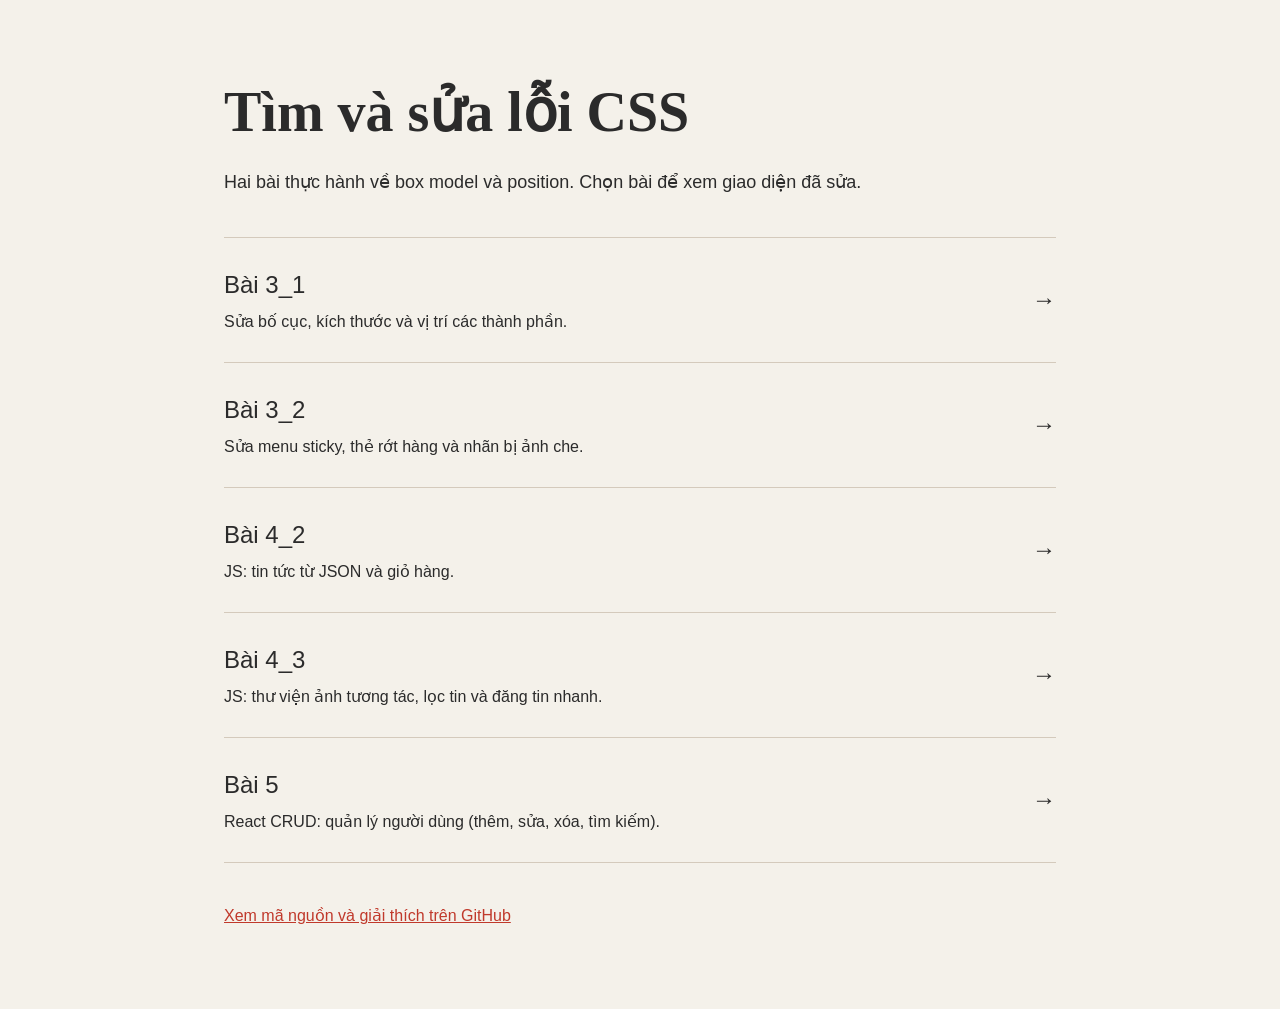
<file: index.html>
<!DOCTYPE html>
<html lang="vi">
<head>
<meta charset="UTF-8">
<meta name="viewport" content="width=device-width, initial-scale=1.0">
<title>Hai bài tìm và sửa lỗi CSS</title>
<style>
:root { --bg:#f4f1ea; --ink:#2b2b2b; --accent:#c0392b; --line:#d4cabc; }
* { box-sizing:border-box; }
body { margin:0; background:var(--bg); color:var(--ink); font-family:"Segoe UI",sans-serif; line-height:1.6; }
main { max-width:880px; margin:0 auto; padding:80px 24px; }
h1 { font-family:Georgia,serif; font-size:clamp(32px,6vw,56px); line-height:1.15; margin:0 0 24px; }
p { margin:0 0 40px; font-size:18px; }
nav { border-top:1px solid var(--line); }
nav a { display:flex; align-items:center; justify-content:space-between; gap:24px; padding:28px 0; border-bottom:1px solid var(--line); color:inherit; text-decoration:none; font-size:24px; }
nav a span { display:block; font-size:16px; margin-top:4px; }
nav a:hover { color:var(--accent); }
a:focus-visible { outline:3px solid var(--accent); outline-offset:6px; }
footer { margin-top:40px; font-size:16px; }
footer a { color:var(--accent); }
@media(max-width:640px) { main { padding-top:48px; } nav a { font-size:22px; } }
</style>
</head>
<body>
<main>
<h1>Tìm và sửa lỗi CSS</h1>
<p>Hai bài thực hành về box model và position. Chọn bài để xem giao diện đã sửa.</p>
<nav aria-label="Chọn bài tập">
<a href="bai-3_1/"><div>Bài 3_1<span>Sửa bố cục, kích thước và vị trí các thành phần.</span></div><b aria-hidden="true">→</b></a>
<a href="bai-3_2/"><div>Bài 3_2<span>Sửa menu sticky, thẻ rớt hàng và nhãn bị ảnh che.</span></div><b aria-hidden="true">→</b></a>
<a href="bai-4_2/"><div>Bài 4_2<span>JS: tin tức từ JSON và giỏ hàng.</span></div><b aria-hidden="true">→</b></a>
<a href="bai-4_3/"><div>Bài 4_3<span>JS: thư viện ảnh tương tác, lọc tin và đăng tin nhanh.</span></div><b aria-hidden="true">→</b></a>
<a href="bai-5/"><div>Bài 5<span>React CRUD: quản lý người dùng (thêm, sửa, xóa, tìm kiếm).</span></div><b aria-hidden="true">→</b></a>
</nav>
<footer><a href="https://github.com/luunhatquang/nhatluuquang.github.io">Xem mã nguồn và giải thích trên GitHub</a></footer>
</main>
</body>
</html>
</file>
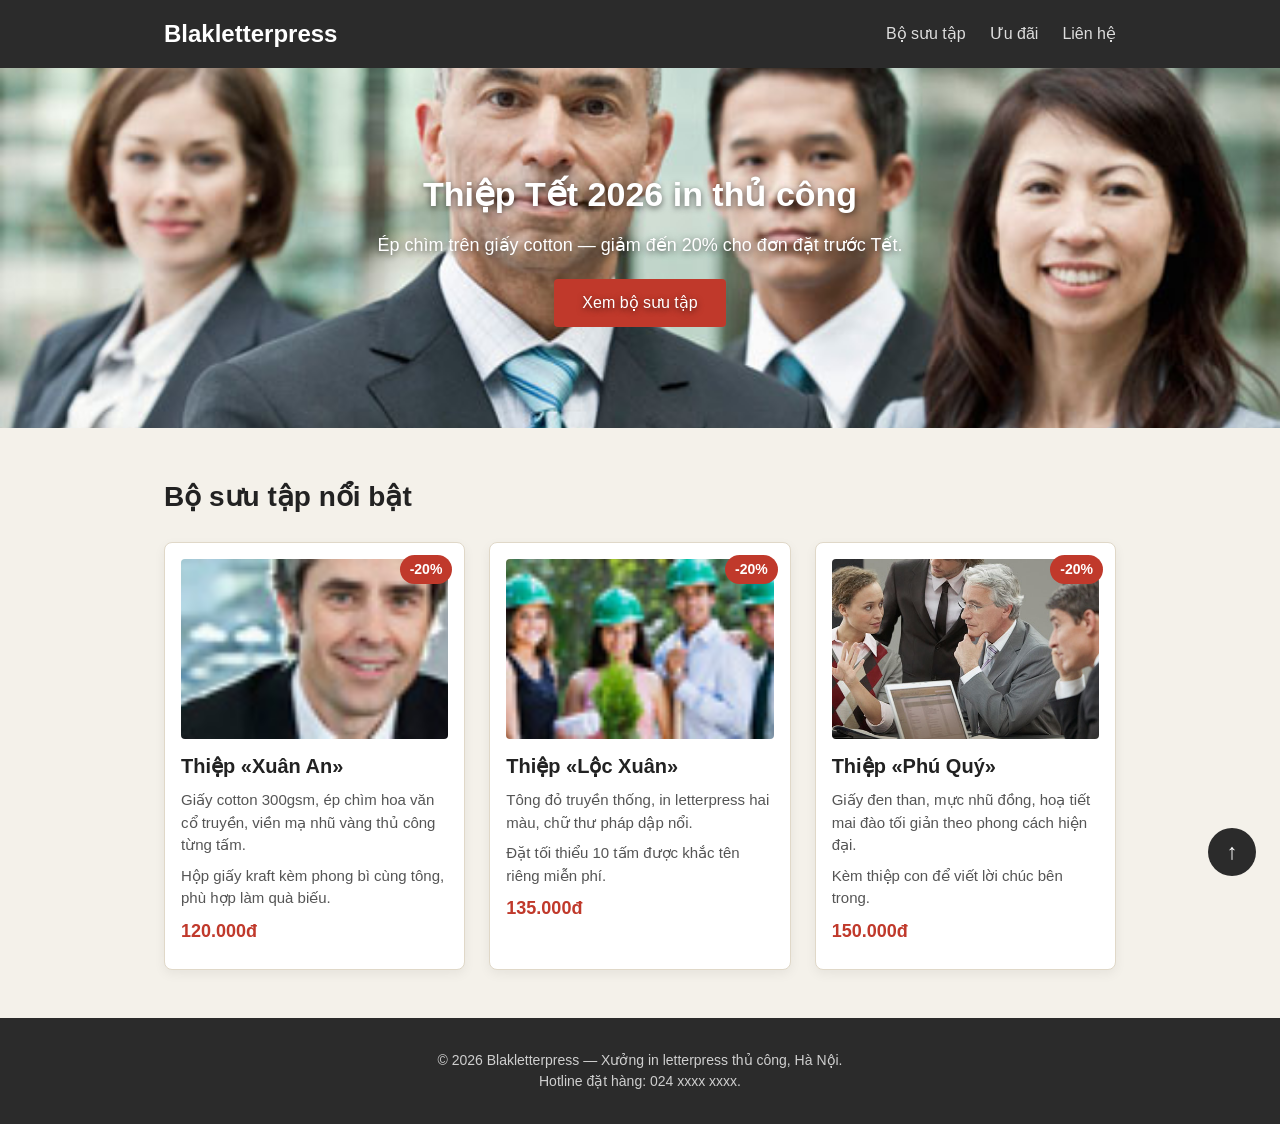
<file: bai-1/index.html>
<!DOCTYPE html>
<html lang="vi"><head><meta charset="UTF-8"><meta name="viewport" content="width=device-width, initial-scale=1.0"><meta http-equiv="refresh" content="0; url=../bai-3_1/"><title>Bài 3_1</title><link rel="canonical" href="https://luunhatquang.github.io/nhatluuquang.github.io/bai-3_1/"></head><body><a href="../bai-3_1/">Mở Bài 3_1</a></body></html>
</file>
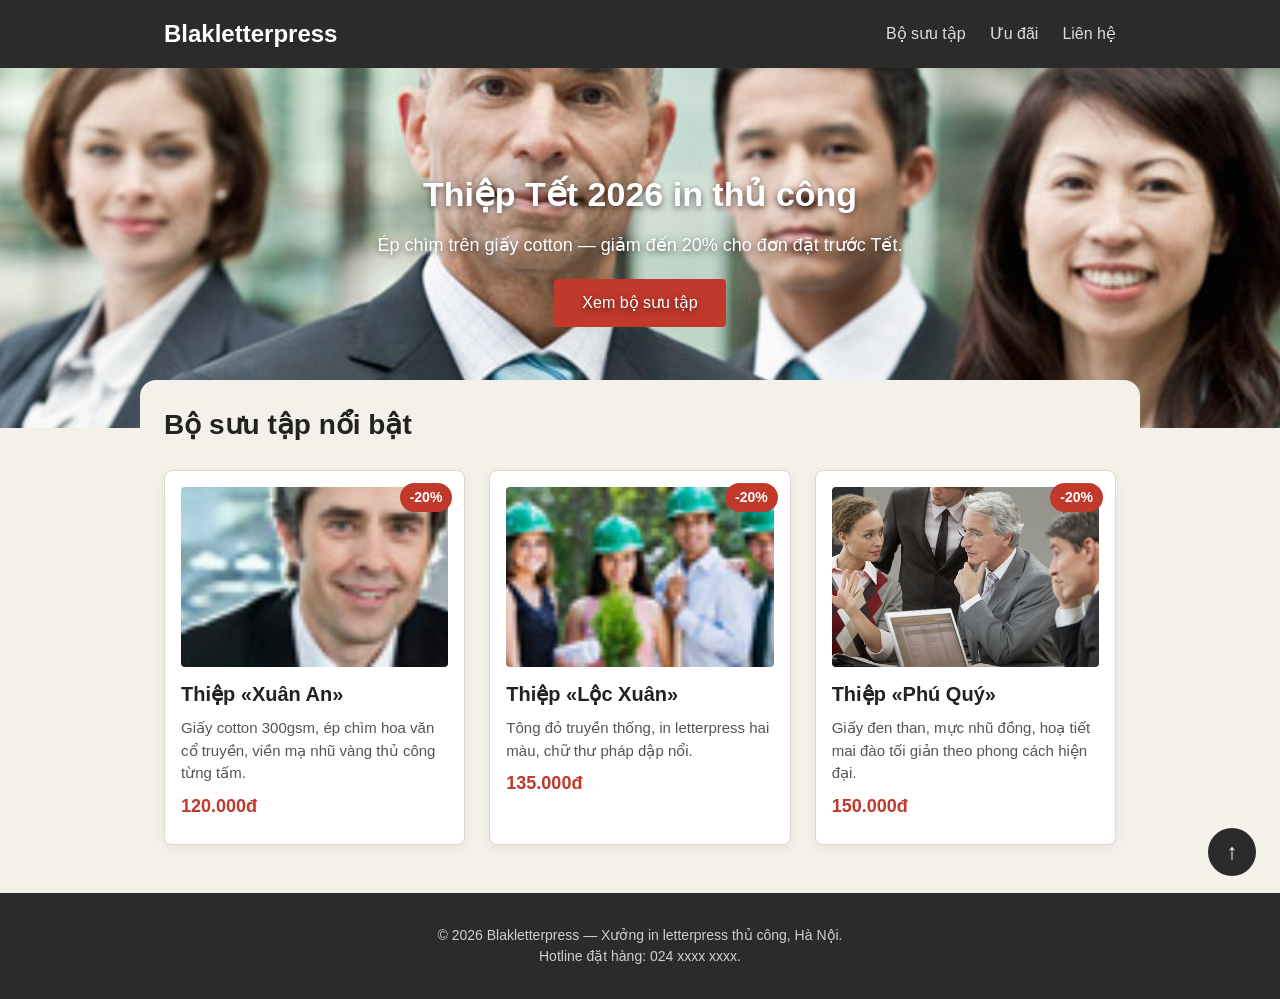
<file: bai-2/index.html>
<!DOCTYPE html>
<html lang="vi"><head><meta charset="UTF-8"><meta name="viewport" content="width=device-width, initial-scale=1.0"><meta http-equiv="refresh" content="0; url=../bai-3_2/"><title>Bài 3_2</title><link rel="canonical" href="https://luunhatquang.github.io/nhatluuquang.github.io/bai-3_2/"></head><body><a href="../bai-3_2/">Mở Bài 3_2</a></body></html>
</file>
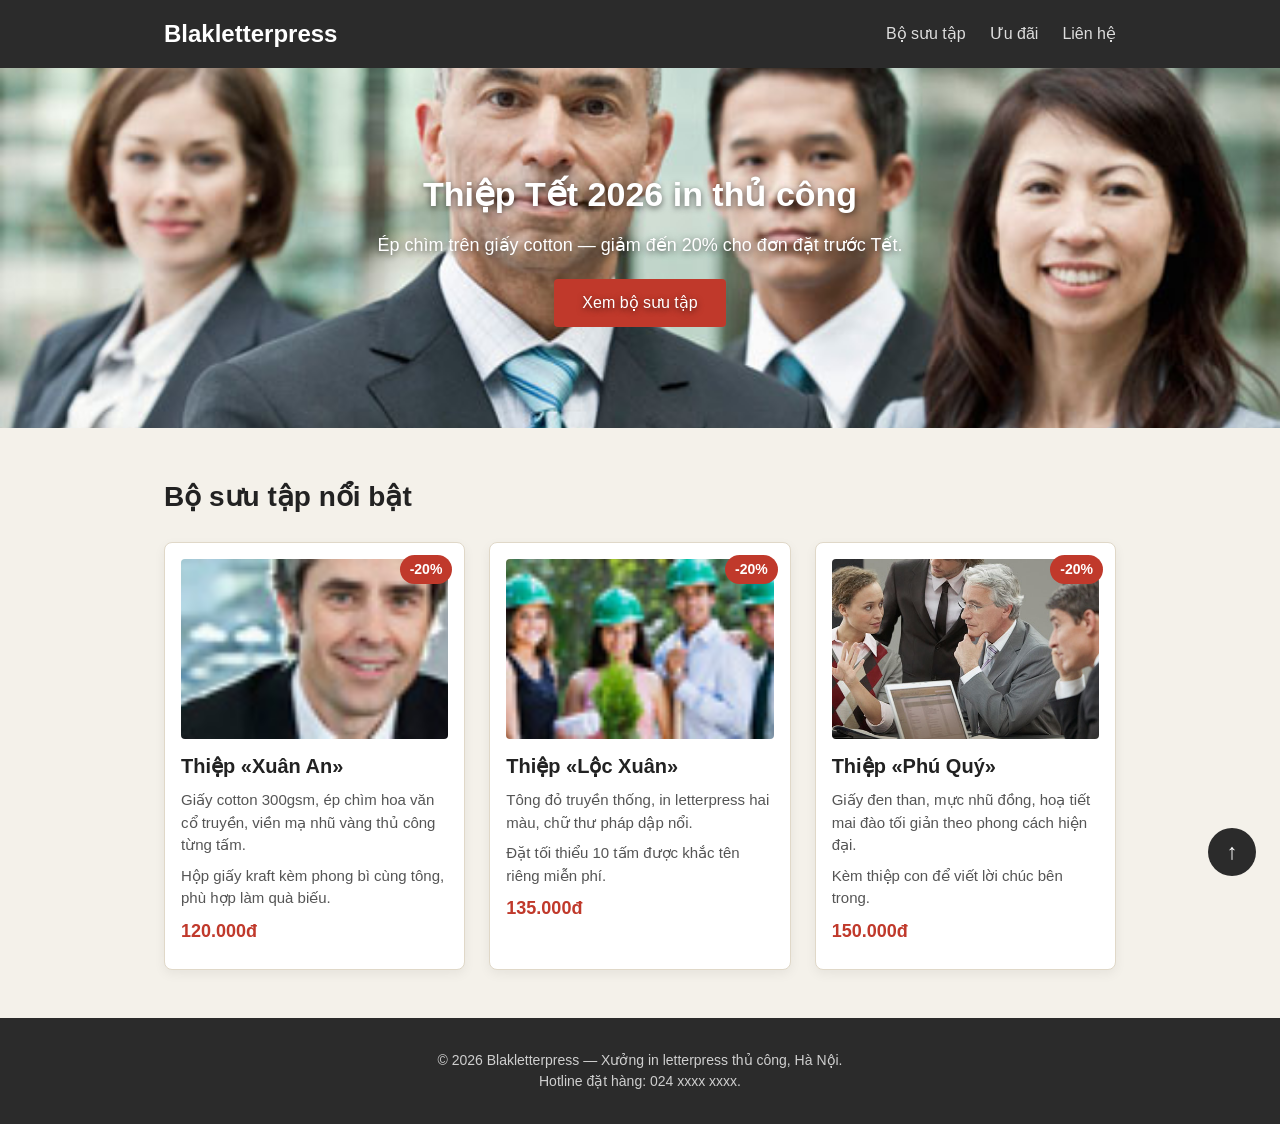
<file: bai-3_1/index.html>
<!DOCTYPE html>
<html lang="vi">
<head>
	<meta charset="UTF-8">
	<meta name="viewport" content="width=device-width, initial-scale=1.0">
	<title>Bài 3_1 — Khuyến mãi thiệp Tết 2026 — Blakletterpress</title>
	<link rel="stylesheet" href="style.css">
</head>
<body>
	<header class="site-header">
		<div class="header-inner">
			<a href="#" class="brand">Blakletterpress</a>
			<nav class="main-nav">
				<ul>
					<li><a href="#bo-suu-tap">Bộ sưu tập</a></li>
					<li><a href="#uu-dai">Ưu đãi</a></li>
					<li><a href="#lien-he">Liên hệ</a></li>
				</ul>
			</nav>
		</div>
	</header>

	<section class="hero">
		<img class="hero-bg" src="./images/team-large.jpg" alt="Xưởng in letterpress Blakletterpress">
		<div class="hero-overlay">
			<h1>Thiệp Tết 2026 in thủ công</h1>
			<p>Ép chìm trên giấy cotton — giảm đến 20% cho đơn đặt trước Tết.</p>
			<a href="#bo-suu-tap" class="hero-btn">Xem bộ sưu tập</a>
		</div>
	</section>

	<main>
		<section id="bo-suu-tap" class="products">
			<h2>Bộ sưu tập nổi bật</h2>
			<div class="card-list">

				<article class="card">
					<span class="badge">-20%</span>
					<img src="./images/smiling.jpg" alt="Thiệp Xuân An">
					<div class="card-body">
						<h3>Thiệp &laquo;Xuân An&raquo;</h3>
						<p>Giấy cotton 300gsm, ép chìm hoa văn cổ truyền, viền mạ nhũ vàng thủ công từng tấm.</p>
						<p>Hộp giấy kraft kèm phong bì cùng tông, phù hợp làm quà biếu.</p>
						<p class="price">120.000đ</p>
					</div>
				</article>

				<article class="card">
					<span class="badge">-20%</span>
					<img src="./images/ecofriends.jpg" alt="Thiệp Lộc Xuân">
					<div class="card-body">
						<h3>Thiệp &laquo;Lộc Xuân&raquo;</h3>
						<p>Tông đỏ truyền thống, in letterpress hai màu, chữ thư pháp dập nổi.</p>
						<p>Đặt tối thiểu 10 tấm được khắc tên riêng miễn phí.</p>
						<p class="price">135.000đ</p>
					</div>
				</article>

				<article class="card">
					<span class="badge">-20%</span>
					<img src="./images/meeting.jpg" alt="Thiệp Phú Quý">
					<div class="card-body">
						<h3>Thiệp &laquo;Phú Quý&raquo;</h3>
						<p>Giấy đen than, mực nhũ đồng, hoạ tiết mai đào tối giản theo phong cách hiện đại.</p>
						<p>Kèm thiệp con để viết lời chúc bên trong.</p>
						<p class="price">150.000đ</p>
					</div>
				</article>

			</div>
		</section>
	</main>

	<a href="#" class="back-to-top" aria-label="Lên đầu trang">↑</a>

	<footer id="lien-he" class="site-footer">
		<p>© 2026 Blakletterpress — Xưởng in letterpress thủ công, Hà Nội.</p>
		<p>Hotline đặt hàng: 024&nbsp;xxxx&nbsp;xxxx.</p>
	</footer>
</body>
</html>
</file>
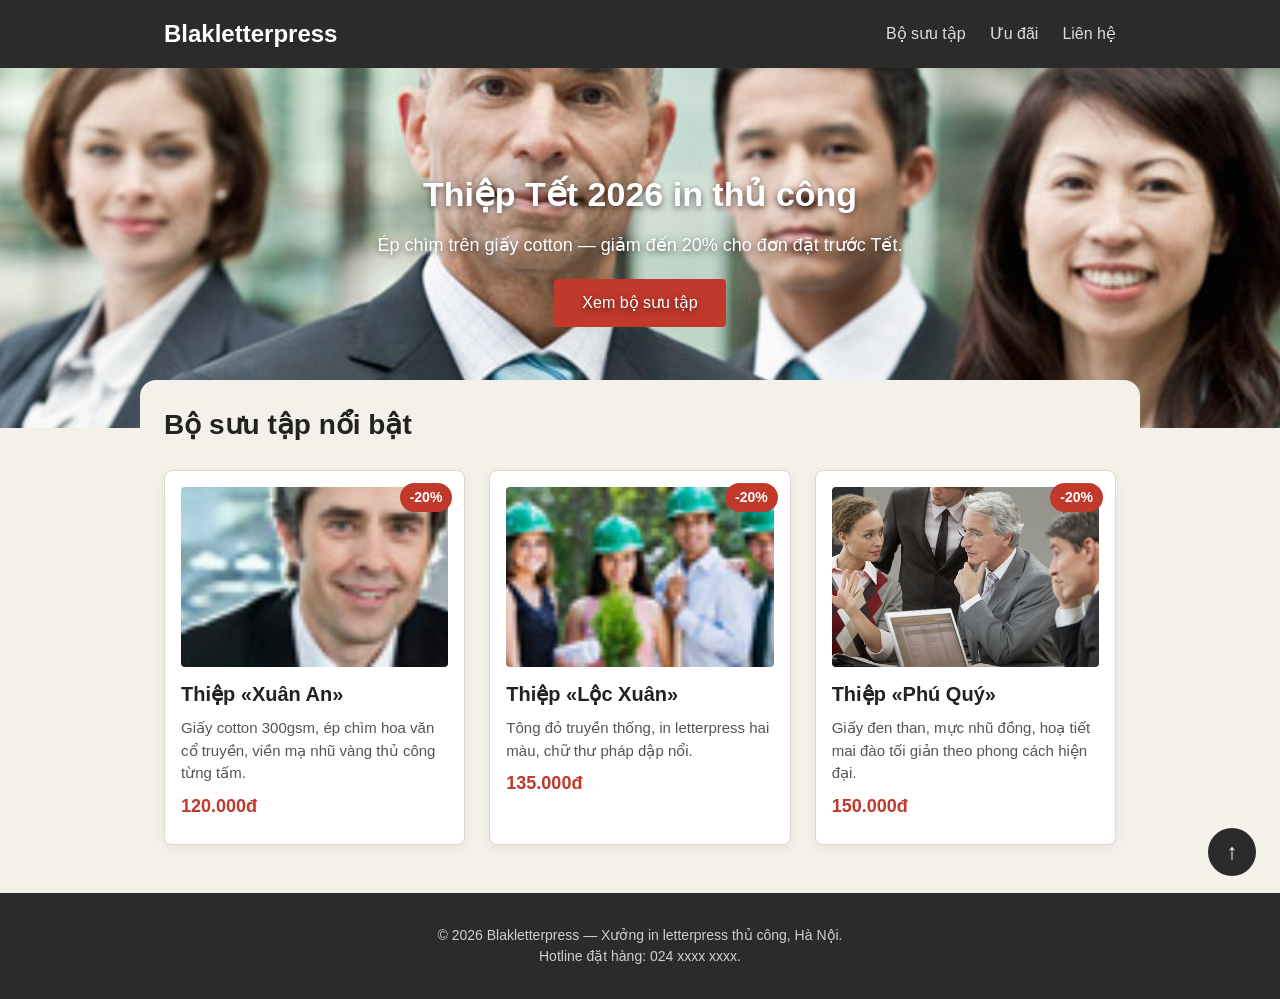
<file: bai-3_2/index.html>
<!DOCTYPE html>
<html lang="vi">
<head>
	<meta charset="UTF-8">
	<meta name="viewport" content="width=device-width, initial-scale=1.0">
	<title>Bài 3_2 — Khuyến mãi thiệp Tết 2026 — Blakletterpress</title>
	<link rel="stylesheet" href="style.css">
</head>
<body>
	<div class="page">
		<header class="site-header">
			<div class="header-inner">
				<a href="#" class="brand">Blakletterpress</a>
				<nav class="main-nav">
					<ul>
						<li><a href="#bo-suu-tap">Bộ sưu tập</a></li>
						<li><a href="#uu-dai">Ưu đãi</a></li>
						<li><a href="#lien-he">Liên hệ</a></li>
					</ul>
				</nav>
			</div>
		</header>

		<section class="hero">
			<img class="hero-bg" src="./images/team-large.jpg" alt="Xưởng in letterpress Blakletterpress">
			<div class="hero-overlay">
				<h1>Thiệp Tết 2026 in thủ công</h1>
				<p>Ép chìm trên giấy cotton — giảm đến 20% cho đơn đặt trước Tết.</p>
				<a href="#bo-suu-tap" class="hero-btn">Xem bộ sưu tập</a>
			</div>
		</section>

		<main>
			<section id="bo-suu-tap" class="products">
				<h2>Bộ sưu tập nổi bật</h2>
				<div class="card-list">

					<article class="card">
						<span class="badge">-20%</span>
						<img src="./images/smiling.jpg" alt="Thiệp Xuân An">
						<div class="card-body">
							<h3>Thiệp &laquo;Xuân An&raquo;</h3>
							<p>Giấy cotton 300gsm, ép chìm hoa văn cổ truyền, viền mạ nhũ vàng thủ công từng tấm.</p>
							<p class="price">120.000đ</p>
						</div>
					</article>

					<article class="card">
						<span class="badge">-20%</span>
						<img src="./images/ecofriends.jpg" alt="Thiệp Lộc Xuân">
						<div class="card-body">
							<h3>Thiệp &laquo;Lộc Xuân&raquo;</h3>
							<p>Tông đỏ truyền thống, in letterpress hai màu, chữ thư pháp dập nổi.</p>
							<p class="price">135.000đ</p>
						</div>
					</article>

					<article class="card">
						<span class="badge">-20%</span>
						<img src="./images/meeting.jpg" alt="Thiệp Phú Quý">
						<div class="card-body">
							<h3>Thiệp &laquo;Phú Quý&raquo;</h3>
							<p>Giấy đen than, mực nhũ đồng, hoạ tiết mai đào tối giản theo phong cách hiện đại.</p>
							<p class="price">150.000đ</p>
						</div>
					</article>

				</div>
			</section>
		</main>

		<a href="#" class="back-to-top" aria-label="Lên đầu trang">↑</a>

		<footer id="lien-he" class="site-footer">
			<p>© 2026 Blakletterpress — Xưởng in letterpress thủ công, Hà Nội.</p>
			<p>Hotline đặt hàng: 024&nbsp;xxxx&nbsp;xxxx.</p>
		</footer>
	</div>
</body>
</html>
</file>
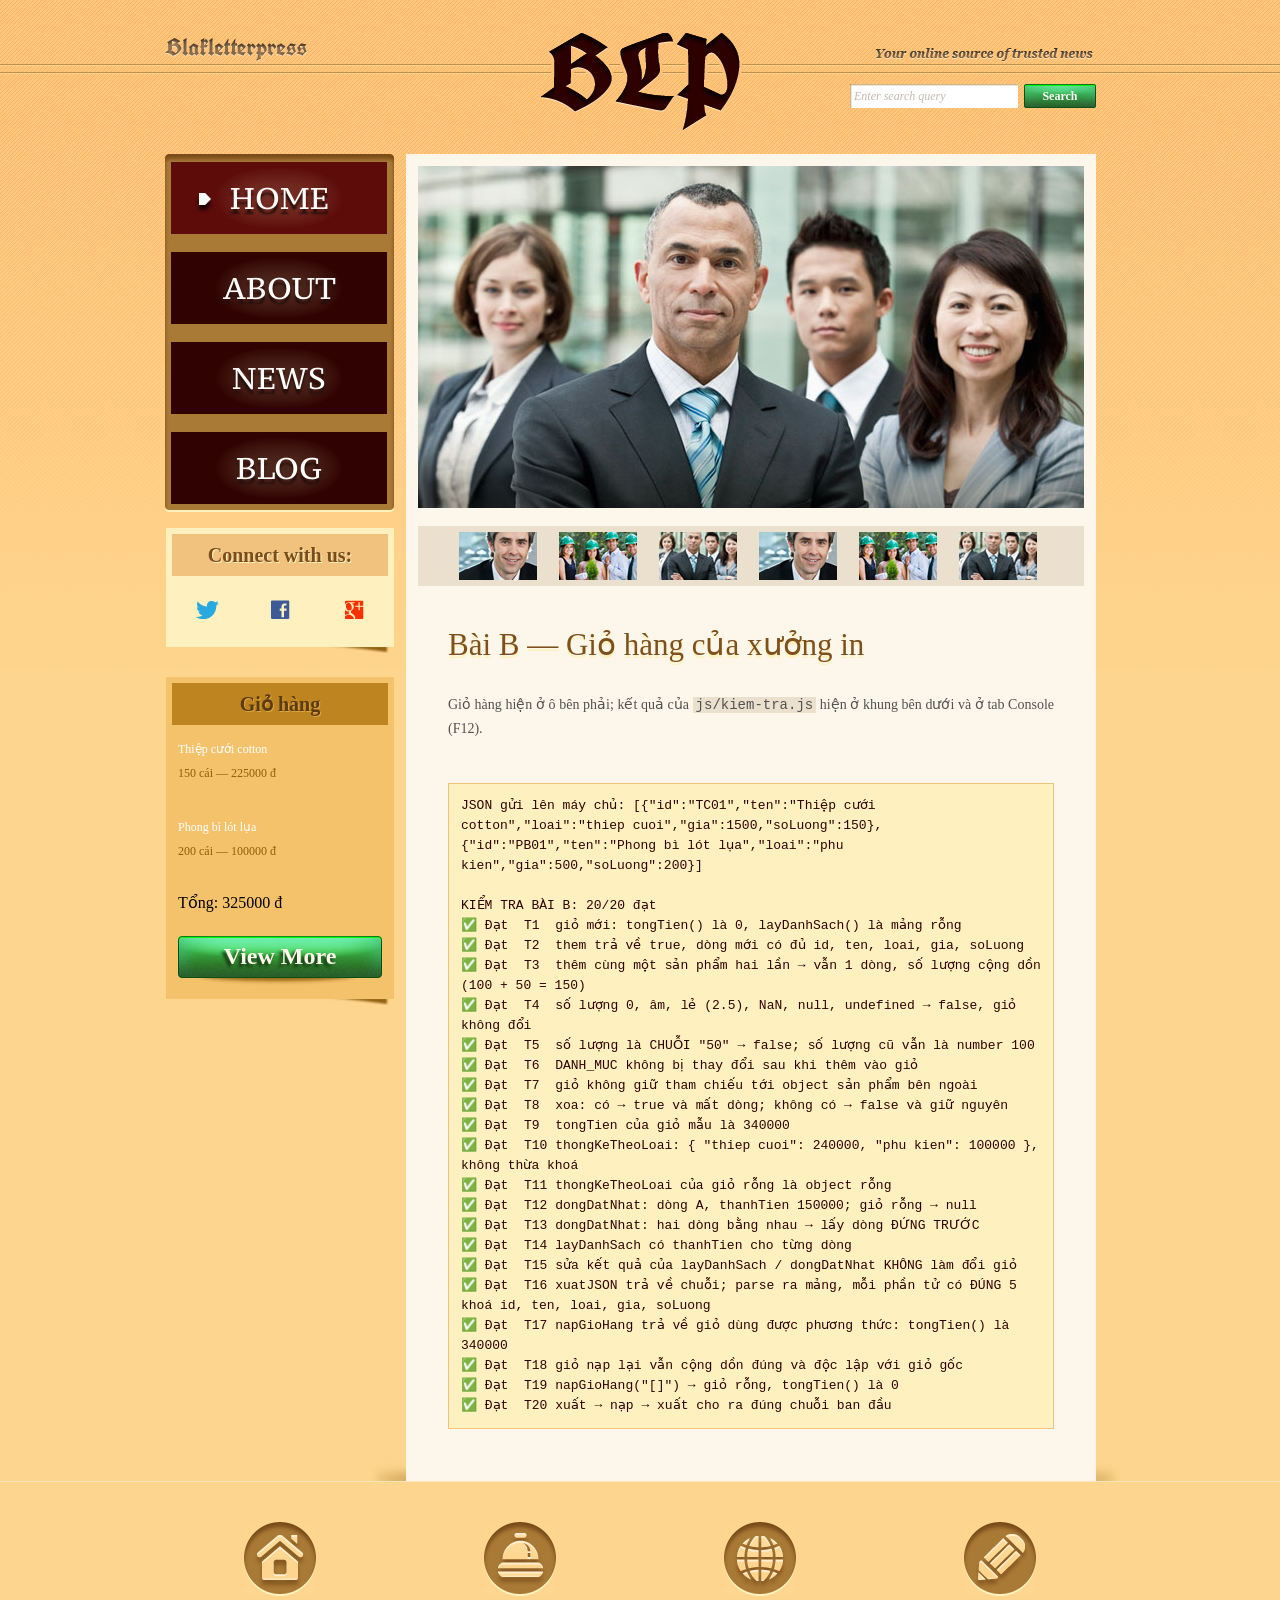
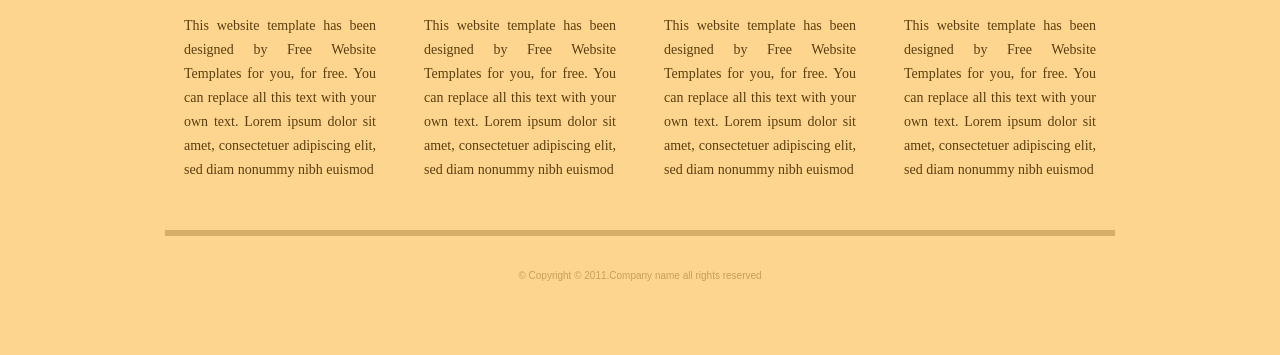
<file: bai-4_2/index.html>
<!DOCTYPE html>
<!-- Website template by freewebsitetemplates.com -->
<html>
<head>
	<meta charset="UTF-8">
	<title>Bài B – Giỏ hàng | Blakletterpress</title>
	<link rel="stylesheet" href="css/style.css" type="text/css">
	<link rel="stylesheet" href="css/bai-js.css" type="text/css">
</head>
<body>
	<div id="page">
		<div id="header">
			<div id="motto">
				<a href="index.html" class="sitename"><img src="images/blakletterpress.png" height="24" width="142" alt="SiteName"></a>
				<p>
					<img src="images/header-text.png" height="14" width="218" alt="Text">
				</p>
			</div>
			<div id="logo">
				<a href="index.html"><img src="images/logo.png" alt="LOGO"></a>
			</div>
			<div id="searchbar">
				<form action="#" method="post">
					<input type="text" value="Enter search query" class="txtfield" onBlur="javascript:if(this.value==''){this.value=this.defaultValue;}" onFocus="javascript:if(this.value==this.defaultValue){this.value='';}">
					<input type="submit" value="Search" class="btn">
				</form>
			</div>
		</div>
		<div id="contents">
			<div id="main">
				<div id="gallery">
					<div>
						<img src="images/team-large.jpg" alt="Img">
					</div>
					<ul>
						<li>
							<img src="images/smiling.jpg" alt="Img">
						</li>
						<li>
							<img src="images/ecofriends.jpg" alt="Img">
						</li>
						<li>
							<img src="images/team.jpg" alt="Img">
						</li>
						<li>
							<img src="images/smiling.jpg" alt="Img">
						</li>
						<li>
							<img src="images/ecofriends.jpg" alt="Img">
						</li>
						<li>
							<img src="images/team.jpg" alt="Img">
						</li>
					</ul>
				</div>
				<div class="body">
					<h1>Bài B — Giỏ hàng của xưởng in</h1>
					<p>
						Giỏ hàng hiện ở ô bên phải; kết quả của <code>js/kiem-tra.js</code> hiện ở khung bên dưới và ở tab Console (F12).
					</p>
					<pre id="ket-qua"></pre>
				</div>
			</div>
			<div id="sidebar">
				<div id="navigation">
					<div>
						<ul>
							<li class="selected">
								<a href="index.html">Home</a>
							</li>
							<li>
								<a href="about.html">About</a>
							</li>
							<li>
								<a href="news.html">News</a>
							</li>
							<li>
								<a href="blog.html">Blog</a>
							</li>
						</ul>
					</div>
				</div>
				<div class="section">
					<div id="connect">
						<h2>Connect with us:</h2>
						<a href="http://freewebsitetemplates.com/go/twitter/" target="_blank" class="twitter"></a> <a href="http://freewebsitetemplates.com/go/facebook/" target="_blank" class="facebook"></a> <a href="http://freewebsitetemplates.com/go/googleplus/" target="_blank" class="googleplus"></a>
					</div>
				</div>
				<div class="section">
					<div id="posts">
						<h2>Giỏ hàng</h2>
						<ul id="gio-hang">
							<li>
								<h5>Title Sample One</h5>
								<p>
									Lorem ipsum dolor sit amet, consectetur adipiscing elit. Donec eleifend ligula vel velit varius
								</p>
								<a href="news.html" class="more">Read more</a>
							</li>
							<li>
								<h5>Title Sample One</h5>
								<p>
									Lorem ipsum dolor sit amet, consectetur adipiscing elit. Donec eleifend ligula vel velit varius
								</p>
								<a href="news.html" class="more">Read more</a>
							</li>
						</ul>
						<a href="news.html" class="btn2">View More</a>
					</div>
				</div>
			</div>
		</div>
		<div id="footer">
			<div>
				<ul id="featured">
					<li>
						<a href="index.html" class="home"></a>
						<p>
							This website template has been designed by Free Website Templates for you, for free. You can replace all this text with your own text. Lorem ipsum dolor sit amet, consectetuer adipiscing elit, sed diam nonummy nibh euismod
						</p>
					</li>
					<li>
						<a href="index.html" class="bell"></a>
						<p>
							This website template has been designed by Free Website Templates for you, for free. You can replace all this text with your own text. Lorem ipsum dolor sit amet, consectetuer adipiscing elit, sed diam nonummy nibh euismod
						</p>
					</li>
					<li>
						<a href="index.html" class="globe"></a>
						<p>
							This website template has been designed by Free Website Templates for you, for free. You can replace all this text with your own text. Lorem ipsum dolor sit amet, consectetuer adipiscing elit, sed diam nonummy nibh euismod
						</p>
					</li>
					<li>
						<a href="index.html" class="pencil"></a>
						<p>
							This website template has been designed by Free Website Templates for you, for free. You can replace all this text with your own text. Lorem ipsum dolor sit amet, consectetuer adipiscing elit, sed diam nonummy nibh euismod
						</p>
					</li>
				</ul>
				<p id="footnote">
					© Copyright © 2011.Company name all rights reserved
				</p>
			</div>
		</div>
	</div>
	<script src="js/ho-tro.js"></script>
	<script src="js/bai-b-gio-hang.js"></script>
	<script src="js/kiem-tra.js"></script>
</body>
</html>
</file>
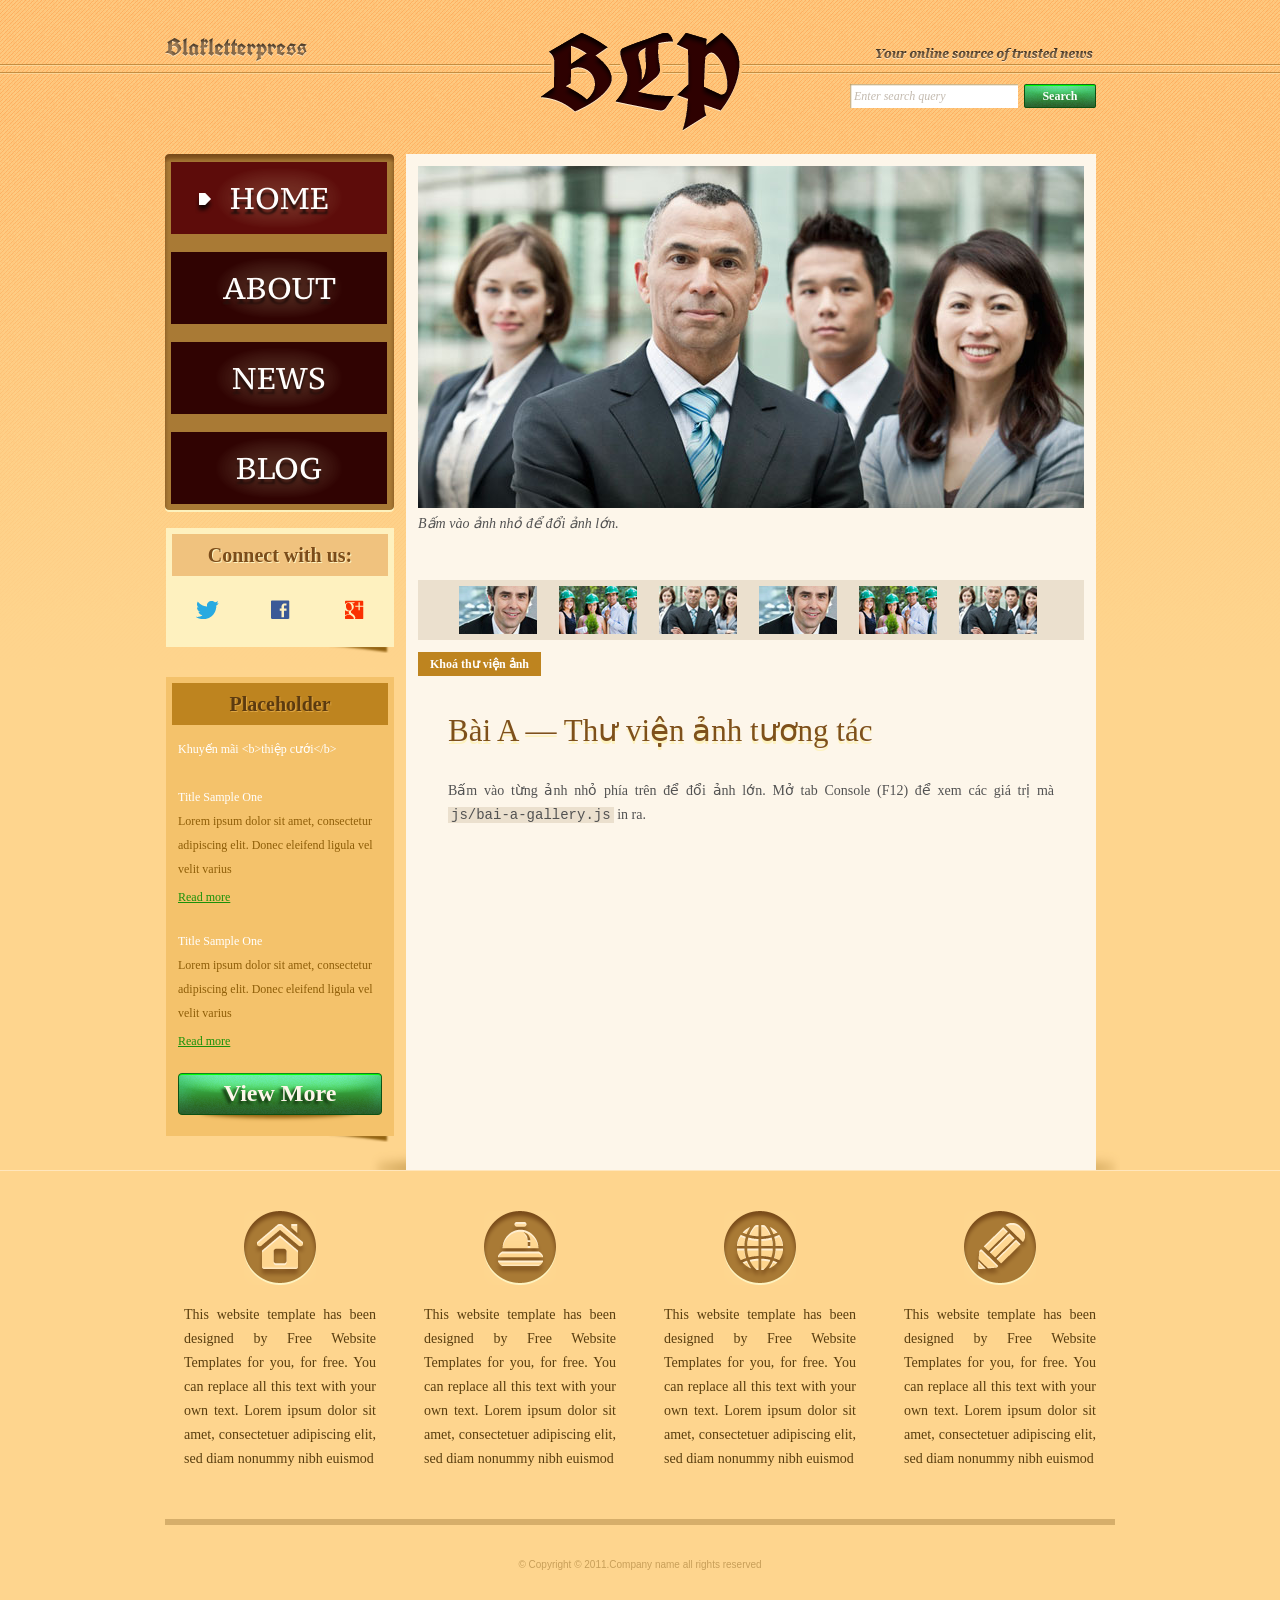
<file: bai-4_3/index.html>
<!DOCTYPE html>
<!-- Website template by freewebsitetemplates.com -->
<html>
<head>
	<meta charset="UTF-8">
	<title>Bài A – Thư viện ảnh | Blakletterpress</title>
	<link rel="stylesheet" href="css/style.css" type="text/css">
	<link rel="stylesheet" href="css/bai-js.css" type="text/css">
</head>
<body>
	<div id="page">
		<div id="header">
			<div id="motto">
				<a href="index.html" class="sitename"><img src="images/blakletterpress.png" height="24" width="142" alt="SiteName"></a>
				<p>
					<img src="images/header-text.png" height="14" width="218" alt="Text">
				</p>
			</div>
			<div id="logo">
				<a href="index.html"><img src="images/logo.png" alt="LOGO"></a>
			</div>
			<div id="searchbar">
				<form action="#" method="post">
					<input type="text" id="o-tim-kiem" value="Enter search query" class="txtfield">
					<input type="submit" value="Search" class="btn">
				</form>
			</div>
		</div>
		<div id="contents">
			<div id="main">
				<div id="gallery">
					<div>
						<img src="images/team-large.jpg" alt="Img">
					</div>
					<ul>
						<li>
							<img src="images/smiling.jpg" alt="meeting">
						</li>
						<li>
							<img src="images/ecofriends.jpg" alt="team-large">
						</li>
						<li>
							<img src="images/team.jpg" alt="team-large">
						</li>
						<li>
							<img src="images/smiling.jpg" alt="meeting">
						</li>
						<li>
							<img src="images/ecofriends.jpg" alt="team-large">
						</li>
						<li>
							<img src="images/team.jpg" alt="team-large">
						</li>
					</ul>
					<button type="button" id="nut-khoa">Khoá thư viện ảnh</button>
				</div>
				<div class="body">
					<h1>Bài A — Thư viện ảnh tương tác</h1>
					<p>
						Bấm vào từng ảnh nhỏ phía trên để đổi ảnh lớn. Mở tab Console (F12) để xem các giá trị mà <code>js/bai-a-gallery.js</code> in ra.
					</p>
				</div>
			</div>
			<div id="sidebar">
				<div id="navigation">
					<div>
						<ul>
							<li class="selected">
								<a href="index.html">Home</a>
							</li>
							<li>
								<a href="about.html">About</a>
							</li>
							<li>
								<a href="news.html">News</a>
							</li>
							<li>
								<a href="blog.html">Blog</a>
							</li>
						</ul>
					</div>
				</div>
				<div class="section">
					<div id="connect">
						<h2>Connect with us:</h2>
						<a href="http://freewebsitetemplates.com/go/twitter/" target="_blank" class="twitter"></a> <a href="http://freewebsitetemplates.com/go/facebook/" target="_blank" class="facebook"></a> <a href="http://freewebsitetemplates.com/go/googleplus/" target="_blank" class="googleplus"></a>
					</div>
				</div>
				<div class="section">
					<div id="posts">
						<h2>Placeholder</h2>
						<ul>
							<li>
								<h5>Title Sample One</h5>
								<p>
									Lorem ipsum dolor sit amet, consectetur adipiscing elit. Donec eleifend ligula vel velit varius
								</p>
								<a href="news.html" class="more">Read more</a>
							</li>
							<li>
								<h5>Title Sample One</h5>
								<p>
									Lorem ipsum dolor sit amet, consectetur adipiscing elit. Donec eleifend ligula vel velit varius
								</p>
								<a href="news.html" class="more">Read more</a>
							</li>
						</ul>
						<a href="news.html" class="btn2">View More</a>
					</div>
				</div>
			</div>
		</div>
		<div id="footer">
			<div>
				<ul id="featured">
					<li>
						<a href="index.html" class="home"></a>
						<p>
							This website template has been designed by Free Website Templates for you, for free. You can replace all this text with your own text. Lorem ipsum dolor sit amet, consectetuer adipiscing elit, sed diam nonummy nibh euismod
						</p>
					</li>
					<li>
						<a href="index.html" class="bell"></a>
						<p>
							This website template has been designed by Free Website Templates for you, for free. You can replace all this text with your own text. Lorem ipsum dolor sit amet, consectetuer adipiscing elit, sed diam nonummy nibh euismod
						</p>
					</li>
					<li>
						<a href="index.html" class="globe"></a>
						<p>
							This website template has been designed by Free Website Templates for you, for free. You can replace all this text with your own text. Lorem ipsum dolor sit amet, consectetuer adipiscing elit, sed diam nonummy nibh euismod
						</p>
					</li>
					<li>
						<a href="index.html" class="pencil"></a>
						<p>
							This website template has been designed by Free Website Templates for you, for free. You can replace all this text with your own text. Lorem ipsum dolor sit amet, consectetuer adipiscing elit, sed diam nonummy nibh euismod
						</p>
					</li>
				</ul>
				<p id="footnote">
					© Copyright © 2011.Company name all rights reserved
				</p>
			</div>
		</div>
	</div>
	<script src="js/bai-a-gallery.js"></script>
</body>
</html>
</file>
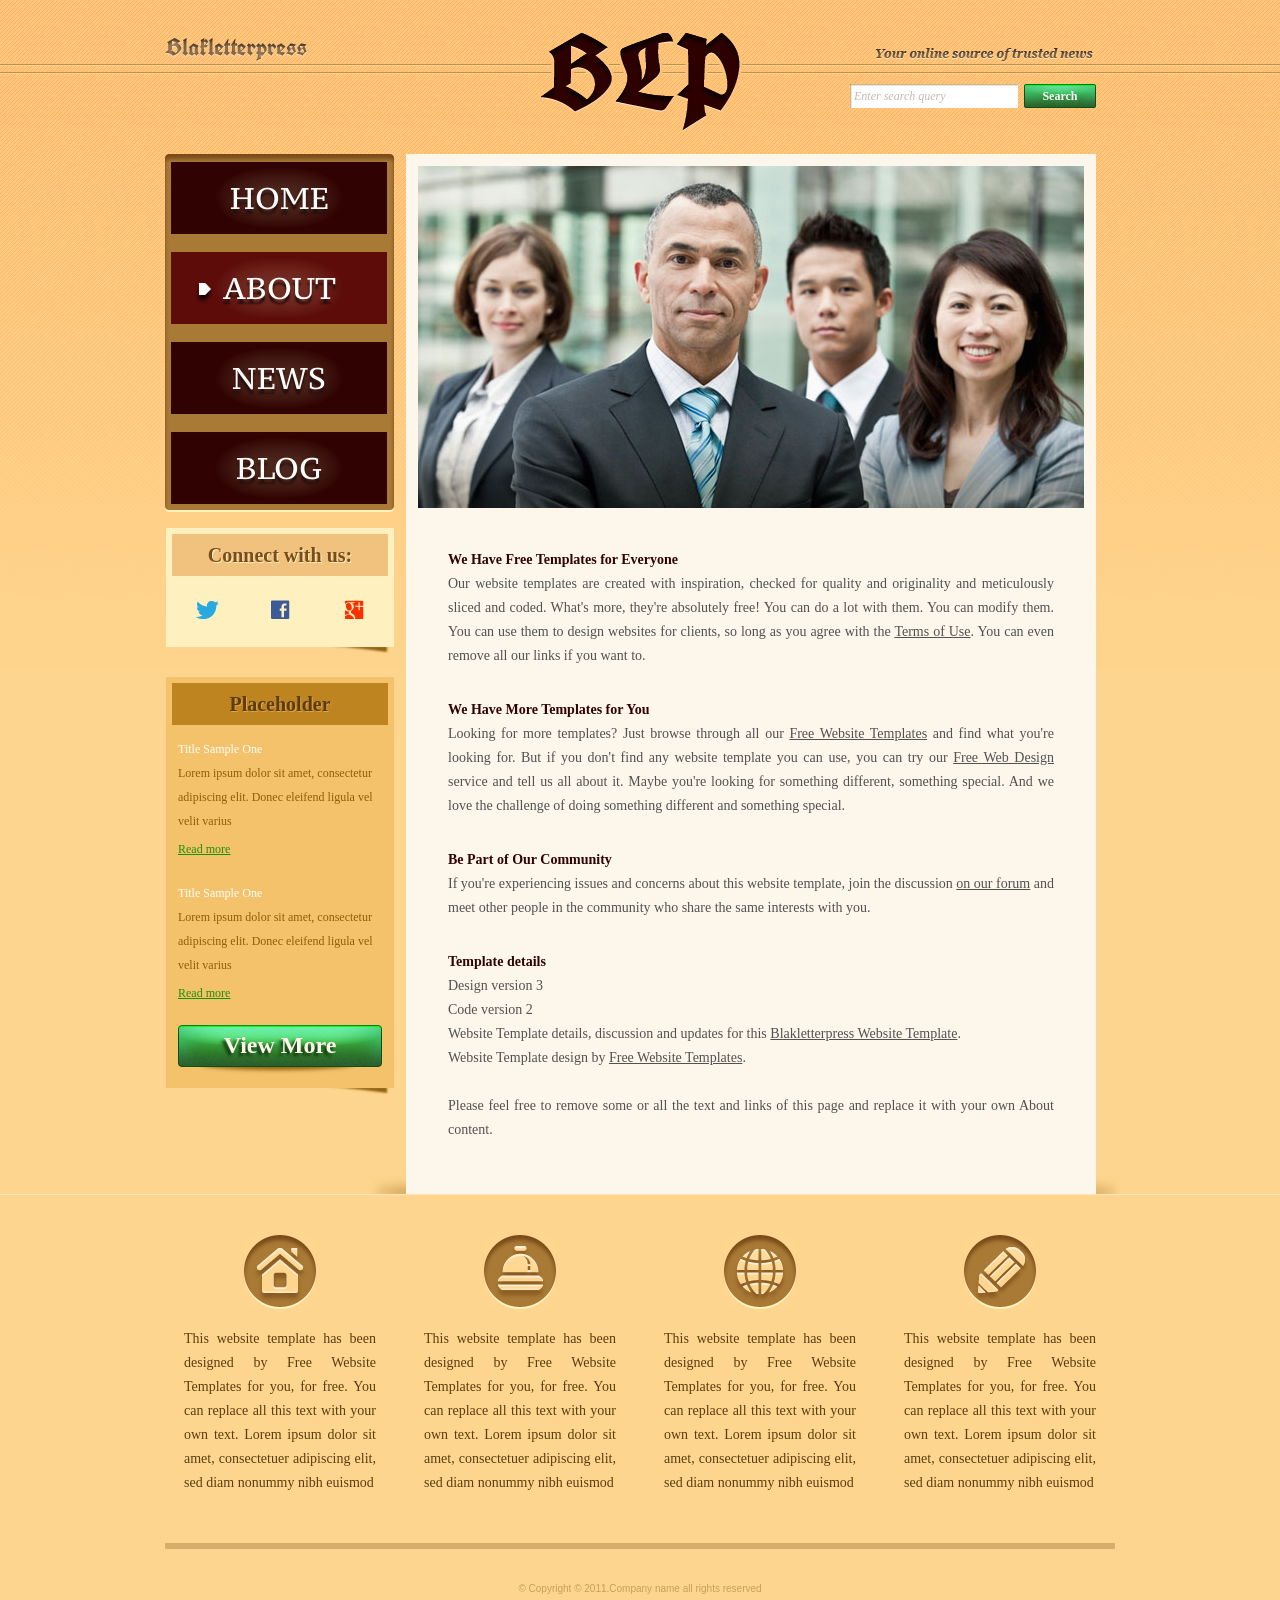
<file: bai-4_2/about.html>
<!DOCTYPE html>
<!-- Website template by freewebsitetemplates.com -->
<html>
<head>
	<meta charset="UTF-8">
	<title>About - Blakletterpress Website Template</title>
	<link rel="stylesheet" href="css/style.css" type="text/css">
</head>
<body>
	<div id="page">
		<div id="header">
			<div id="motto">
				<a href="index.html" class="sitename"><img src="images/blakletterpress.png" height="24" width="142" alt="SiteName"></a>
				<p>
					<img src="images/header-text.png" height="14" width="218" alt="Text">
				</p>
			</div>
			<div id="logo">
				<a href="index.html"><img src="images/logo.png" alt="LOGO"></a>
			</div>
			<div id="searchbar">
				<form action="#" method="post">
					<input type="text" value="Enter search query" class="txtfield" onBlur="javascript:if(this.value==''){this.value=this.defaultValue;}" onFocus="javascript:if(this.value==this.defaultValue){this.value='';}">
					<input type="submit" value="Search" class="btn">
				</form>
			</div>
		</div>
		<div id="contents">
			<div id="main">
				<div id="gallery">
					<div>
						<img src="images/team-large.jpg" alt="Img">
					</div>
				</div>
				<div id="about" class="body">
					<h4>We Have Free Templates for Everyone</h4>
					<p>
						Our website templates are created with inspiration, checked for quality and originality and meticulously sliced and coded. What's more, they're absolutely free! You can do a lot with them. You can modify them. You can use them to design websites for clients, so long as you agree with the <a href="http://www.freewebsitetemplates.com/about/terms/">Terms of Use</a>. You can even remove all our links if you want to.
					</p>
					<h4>We Have More Templates for You</h4>
					<p>
						Looking for more templates? Just browse through all our <a href="http://www.freewebsitetemplates.com/">Free Website Templates</a> and find what you're looking for. But if you don't find any website template you can use, you can try our <a href="http://www.freewebsitetemplates.com/freewebdesign/">Free Web Design</a> service and tell us all about it. Maybe you're looking for something different, something special. And we love the challenge of doing something different and something special.
					</p>
					<h4>Be Part of Our Community</h4>
					<p>
						If you're experiencing issues and concerns about this website template, join the discussion <a href="http://www.freewebsitetemplates.com/forums/">on our forum</a> and meet other people in the community who share the same interests with you.
					</p>
					<h4>Template details</h4>
					<p>
						Design version 3<br> Code version 2<br> Website Template details, discussion and updates for this <a href="http://www.freewebsitetemplates.com/forums/f18/">Blakletterpress Website Template</a>.<br> Website Template design by <a href="http://www.freewebsitetemplates.com/">Free Website Templates</a>.<br><br> Please feel free to remove some or all the text and links of this page and replace it with your own About content.
					</p>
				</div>
			</div>
			<div id="sidebar">
				<div id="navigation">
					<div>
						<ul>
							<li>
								<a href="index.html">Home</a>
							</li>
							<li class="selected">
								<a href="about.html">About</a>
							</li>
							<li>
								<a href="news.html">News</a>
							</li>
							<li>
								<a href="blog.html">Blog</a>
							</li>
						</ul>
					</div>
				</div>
				<div class="section">
					<div id="connect">
						<h2>Connect with us:</h2>
						<a href="http://freewebsitetemplates.com/go/twitter/" target="_blank" class="twitter"></a> <a href="http://freewebsitetemplates.com/go/facebook/" target="_blank" class="facebook"></a> <a href="http://freewebsitetemplates.com/go/googleplus/" target="_blank" class="googleplus"></a>
					</div>
				</div>
				<div class="section">
					<div id="posts">
						<h2>Placeholder</h2>
						<ul>
							<li>
								<h5>Title Sample One</h5>
								<p>
									Lorem ipsum dolor sit amet, consectetur adipiscing elit. Donec eleifend ligula vel velit varius
								</p>
								<a href="news.html" class="more">Read more</a>
							</li>
							<li>
								<h5>Title Sample One</h5>
								<p>
									Lorem ipsum dolor sit amet, consectetur adipiscing elit. Donec eleifend ligula vel velit varius
								</p>
								<a href="news.html" class="more">Read more</a>
							</li>
						</ul>
						<a href="news.html" class="btn2">View More</a>
					</div>
				</div>
			</div>
		</div>
		<div id="footer">
			<div>
				<ul id="featured">
					<li>
						<a href="index.html" class="home"></a>
						<p>
							This website template has been designed by Free Website Templates for you, for free. You can replace all this text with your own text. Lorem ipsum dolor sit amet, consectetuer adipiscing elit, sed diam nonummy nibh euismod
						</p>
					</li>
					<li>
						<a href="index.html" class="bell"></a>
						<p>
							This website template has been designed by Free Website Templates for you, for free. You can replace all this text with your own text. Lorem ipsum dolor sit amet, consectetuer adipiscing elit, sed diam nonummy nibh euismod
						</p>
					</li>
					<li>
						<a href="index.html" class="globe"></a>
						<p>
							This website template has been designed by Free Website Templates for you, for free. You can replace all this text with your own text. Lorem ipsum dolor sit amet, consectetuer adipiscing elit, sed diam nonummy nibh euismod
						</p>
					</li>
					<li>
						<a href="index.html" class="pencil"></a>
						<p>
							This website template has been designed by Free Website Templates for you, for free. You can replace all this text with your own text. Lorem ipsum dolor sit amet, consectetuer adipiscing elit, sed diam nonummy nibh euismod
						</p>
					</li>
					</li>
				</ul>
				<p id="footnote">
					© Copyright © 2011.Company name all rights reserved
				</p>
			</div>
		</div>
	</div>
</body>
</html>
</file>
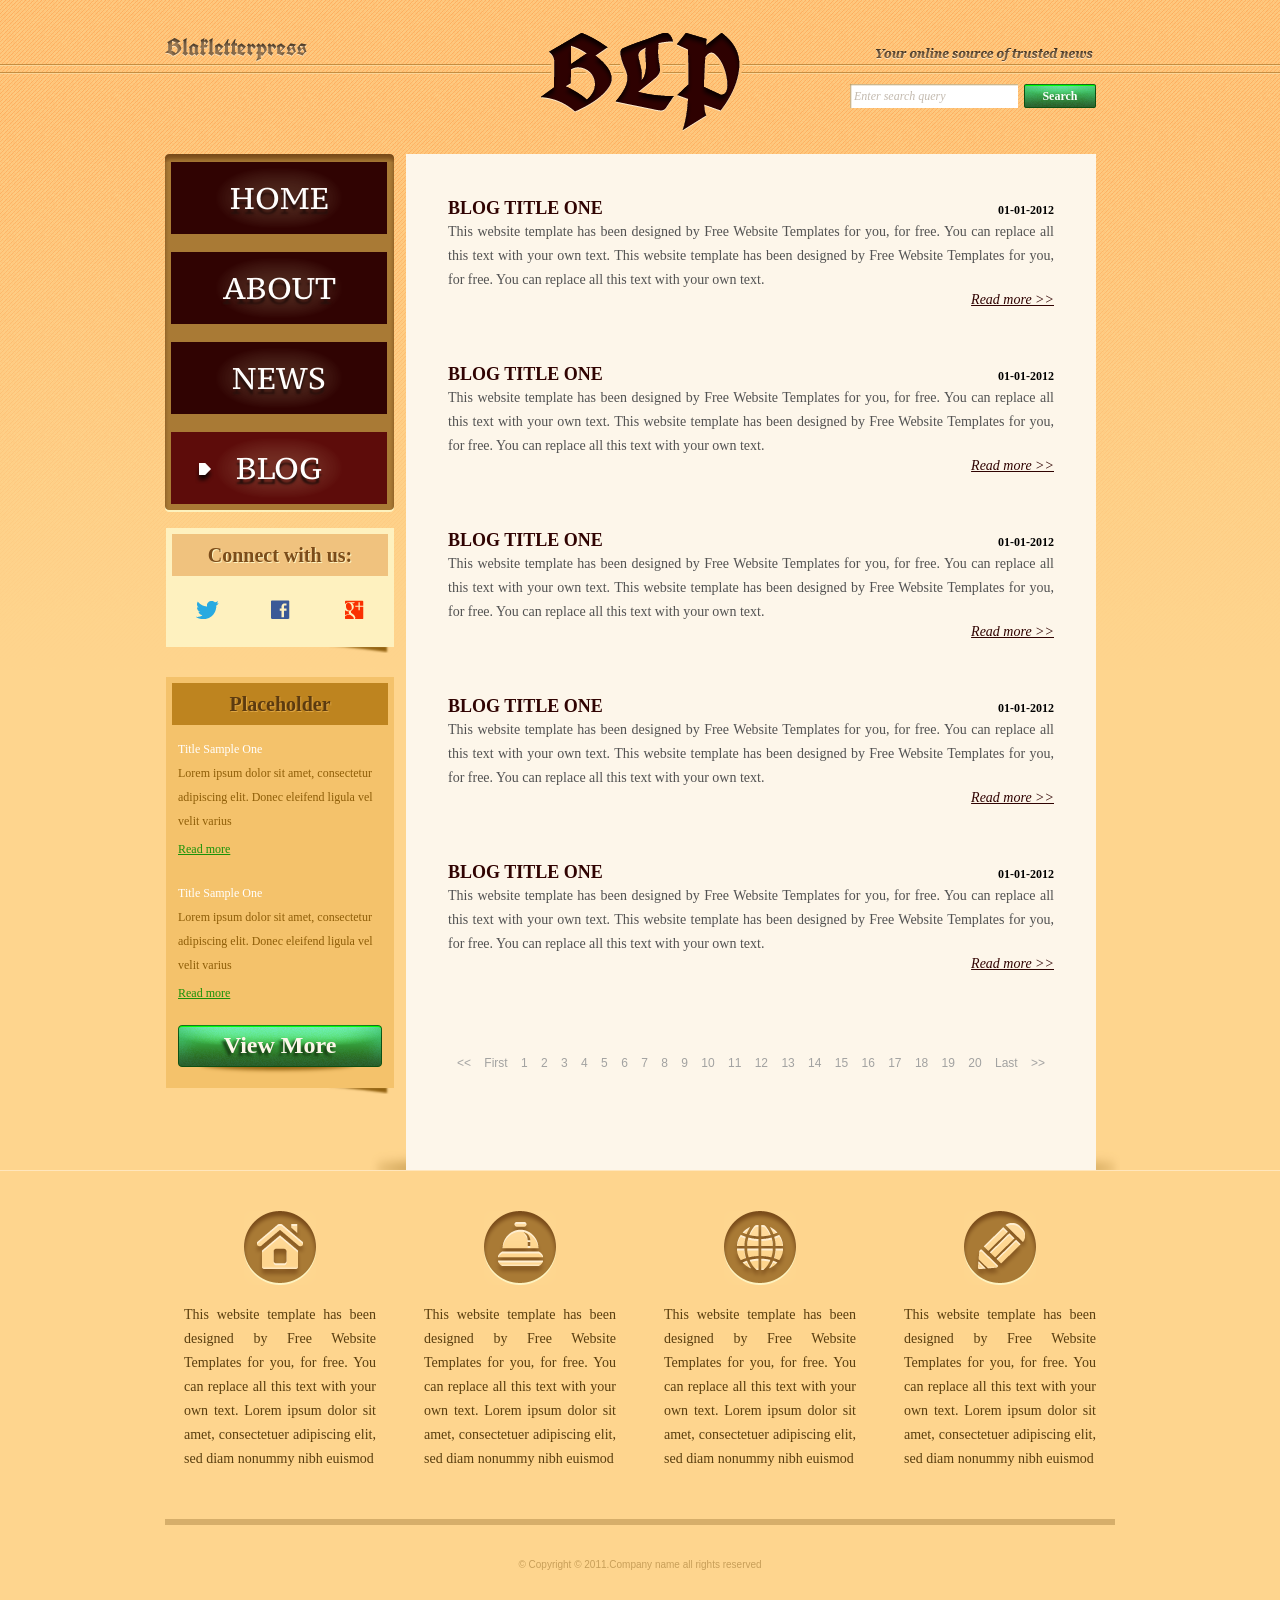
<file: bai-4_2/blog.html>
<!DOCTYPE html>
<!-- Website template by freewebsitetemplates.com -->
<html>
<head>
	<meta charset="UTF-8">
	<title>Blog - Blakletterpress Website Template</title>
	<link rel="stylesheet" href="css/style.css" type="text/css">
</head>
<body>
	<div id="page">
		<div id="header">
			<div id="motto">
				<a href="index.html" class="sitename"><img src="images/blakletterpress.png" height="24" width="142" alt="SiteName"></a>
				<p>
					<img src="images/header-text.png" height="14" width="218" alt="Text">
				</p>
			</div>
			<div id="logo">
				<a href="index.html"><img src="images/logo.png" alt="LOGO"></a>
			</div>
			<div id="searchbar">
				<form action="#" method="post">
					<input type="text" value="Enter search query" class="txtfield" onBlur="javascript:if(this.value==''){this.value=this.defaultValue;}" onFocus="javascript:if(this.value==this.defaultValue){this.value='';}">
					<input type="submit" value="Search" class="btn">
				</form>
			</div>
		</div>
		<div id="contents">
			<div id="main">
				<div class="body">
					<ul id="list">
						<li>
							<span class="time">01-01-2012</span>
							<h3>BLOG TITLE ONE</h3>
							<p>
								This website template has been designed by Free Website Templates for you, for free. You can replace all this text with your own text. This website template has been designed by Free Website Templates for you, for free. You can replace all this text with your own text.
							</p>
							<a href="blog.html" class="more">Read more >></a>
						</li>
						<li>
							<span class="time">01-01-2012</span>
							<h3>BLOG TITLE ONE</h3>
							<p>
								This website template has been designed by Free Website Templates for you, for free. You can replace all this text with your own text. This website template has been designed by Free Website Templates for you, for free. You can replace all this text with your own text.
							</p>
							<a href="blog.html" class="more">Read more >></a>
						</li>
						<li>
							<span class="time">01-01-2012</span>
							<h3>BLOG TITLE ONE</h3>
							<p>
								This website template has been designed by Free Website Templates for you, for free. You can replace all this text with your own text. This website template has been designed by Free Website Templates for you, for free. You can replace all this text with your own text.
							</p>
							<a href="blog.html" class="more">Read more >></a>
						</li>
						<li>
							<span class="time">01-01-2012</span>
							<h3>BLOG TITLE ONE</h3>
							<p>
								This website template has been designed by Free Website Templates for you, for free. You can replace all this text with your own text. This website template has been designed by Free Website Templates for you, for free. You can replace all this text with your own text.
							</p>
							<a href="blog.html" class="more">Read more >></a>
						</li>
						<li>
							<span class="time">01-01-2012</span>
							<h3>BLOG TITLE ONE</h3>
							<p>
								This website template has been designed by Free Website Templates for you, for free. You can replace all this text with your own text. This website template has been designed by Free Website Templates for you, for free. You can replace all this text with your own text.
							</p>
							<a href="blog.html" class="more">Read more >></a>
						</li>
					</ul>
					<div id="pagination">
						<a href="blog.html">&lt;&lt;</a> <a href="blog.html">First</a> <a href="blog.html">1</a> <a href="blog.html">2</a> <a href="blog.html">3</a> <a href="blog.html">4</a> <a href="blog.html">5</a> <a href="blog.html">6</a> <a href="blog.html">7</a> <a href="blog.html">8</a> <a href="blog.html">9</a> <a href="blog.html">10</a> <a href="blog.html">11</a> <a href="blog.html">12</a> <a href="blog.html">13</a> <a href="blog.html">14</a> <a href="blog.html">15</a> <a href="blog.html">16</a> <a href="blog.html">17</a> <a href="blog.html">18</a> <a href="blog.html">19</a> <a href="blog.html">20</a> <a href="blog.html">Last</a> <a href="blog.html">&gt;&gt;</a>
					</div>
				</div>
			</div>
			<div id="sidebar">
				<div id="navigation">
					<div>
						<ul>
							<li>
								<a href="index.html">Home</a>
							</li>
							<li>
								<a href="about.html">About</a>
							</li>
							<li>
								<a href="news.html">News</a>
							</li>
							<li class="selected">
								<a href="blog.html">Blog</a>
							</li>
						</ul>
					</div>
				</div>
				<div class="section">
					<div id="connect">
						<h2>Connect with us:</h2>
						<a href="http://freewebsitetemplates.com/go/twitter/" target="_blank" class="twitter"></a> <a href="http://freewebsitetemplates.com/go/facebook/" target="_blank" class="facebook"></a> <a href="http://freewebsitetemplates.com/go/googleplus/" target="_blank" class="googleplus"></a>
					</div>
				</div>
				<div class="section">
					<div id="posts">
						<h2>Placeholder</h2>
						<ul>
							<li>
								<h5>Title Sample One</h5>
								<p>
									Lorem ipsum dolor sit amet, consectetur adipiscing elit. Donec eleifend ligula vel velit varius
								</p>
								<a href="news.html" class="more">Read more</a>
							</li>
							<li>
								<h5>Title Sample One</h5>
								<p>
									Lorem ipsum dolor sit amet, consectetur adipiscing elit. Donec eleifend ligula vel velit varius
								</p>
								<a href="news.html" class="more">Read more</a>
							</li>
						</ul>
						<a href="news.html" class="btn2">View More</a>
					</div>
				</div>
			</div>
		</div>
		<div id="footer">
			<div>
				<ul id="featured">
					<li>
						<a href="index.html" class="home"></a>
						<p>
							This website template has been designed by Free Website Templates for you, for free. You can replace all this text with your own text. Lorem ipsum dolor sit amet, consectetuer adipiscing elit, sed diam nonummy nibh euismod
						</p>
					</li>
					<li>
						<a href="index.html" class="bell"></a>
						<p>
							This website template has been designed by Free Website Templates for you, for free. You can replace all this text with your own text. Lorem ipsum dolor sit amet, consectetuer adipiscing elit, sed diam nonummy nibh euismod
						</p>
					</li>
					<li>
						<a href="index.html" class="globe"></a>
						<p>
							This website template has been designed by Free Website Templates for you, for free. You can replace all this text with your own text. Lorem ipsum dolor sit amet, consectetuer adipiscing elit, sed diam nonummy nibh euismod
						</p>
					</li>
					<li>
						<a href="index.html" class="pencil"></a>
						<p>
							This website template has been designed by Free Website Templates for you, for free. You can replace all this text with your own text. Lorem ipsum dolor sit amet, consectetuer adipiscing elit, sed diam nonummy nibh euismod
						</p>
					</li>
				</ul>
				<p id="footnote">
					© Copyright © 2011.Company name all rights reserved
				</p>
			</div>
		</div>
	</div>
</body>
</html>
</file>
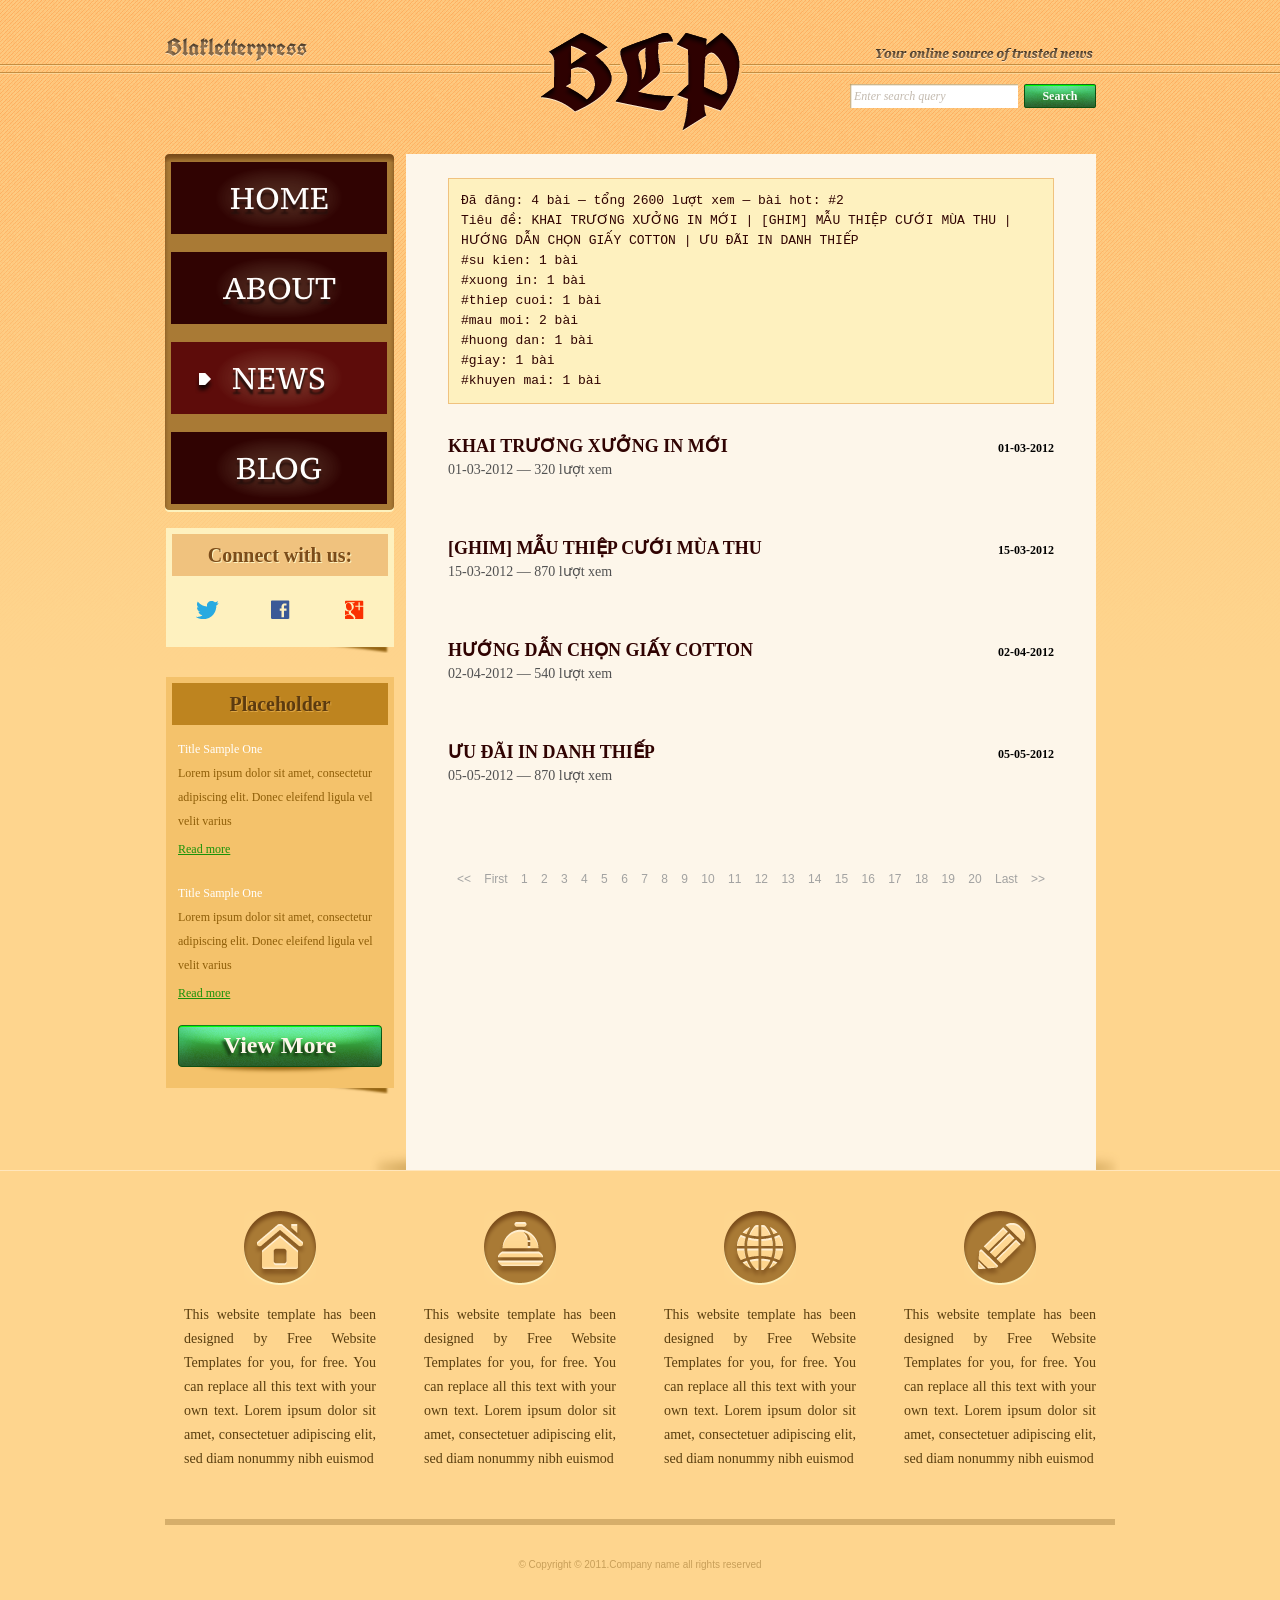
<file: bai-4_2/news.html>
<!DOCTYPE html>
<!-- Website template by freewebsitetemplates.com -->
<html>
<head>
	<meta charset="UTF-8">
	<title>Bài A – Tin tức từ JSON | Blakletterpress</title>
	<link rel="stylesheet" href="css/style.css" type="text/css">
	<link rel="stylesheet" href="css/bai-js.css" type="text/css">
</head>
<body>
	<div id="page">
		<div id="header">
			<div id="motto">
				<a href="index.html" class="sitename"><img src="images/blakletterpress.png" height="24" width="142" alt="SiteName"></a>
				<p>
					<img src="images/header-text.png" height="14" width="218" alt="Text">
				</p>
			</div>
			<div id="logo">
				<a href="index.html"><img src="images/logo.png" alt="LOGO"></a>
			</div>
			<div id="searchbar">
				<form action="#" method="post">
					<input type="text" value="Enter search query" class="txtfield" onBlur="javascript:if(this.value==''){this.value=this.defaultValue;}" onFocus="javascript:if(this.value==this.defaultValue){this.value='';}">
					<input type="submit" value="Search" class="btn">
				</form>
			</div>
		</div>
		<div id="contents">
			<div id="main">
				<div class="body">
					<pre id="ket-qua"></pre>
					<ul id="list">
						<li>
							<span class="time">01-01-2012</span>
							<h3>NEWS TITLE ONE</h3>
							<p>
								This website template has been designed by Free Website Templates for you, for free. You can replace all this text with your own text. This website template has been designed by Free Website Templates for you, for free. You can replace all this text with your own text.
							</p>
							<a href="news.html" class="more">Read more >></a>
						</li>
						<li>
							<span class="time">01-01-2012</span>
							<h3>NEWS TITLE ONE</h3>
							<p>
								This website template has been designed by Free Website Templates for you, for free. You can replace all this text with your own text. This website template has been designed by Free Website Templates for you, for free. You can replace all this text with your own text.
							</p>
							<a href="news.html" class="more">Read more >></a>
						</li>
						<li>
							<span class="time">01-01-2012</span>
							<h3>NEWS TITLE ONE</h3>
							<p>
								This website template has been designed by Free Website Templates for you, for free. You can replace all this text with your own text. This website template has been designed by Free Website Templates for you, for free. You can replace all this text with your own text.
							</p>
							<a href="news.html" class="more">Read more >></a>
						</li>
						<li>
							<span class="time">01-01-2012</span>
							<h3>NEWS TITLE ONE</h3>
							<p>
								This website template has been designed by Free Website Templates for you, for free. You can replace all this text with your own text. This website template has been designed by Free Website Templates for you, for free. You can replace all this text with your own text.
							</p>
							<a href="news.html" class="more">Read more >></a>
						</li>
						<li>
							<span class="time">01-01-2012</span>
							<h3>NEWS TITLE ONE</h3>
							<p>
								This website template has been designed by Free Website Templates for you, for free. You can replace all this text with your own text. This website template has been designed by Free Website Templates for you, for free. You can replace all this text with your own text.
							</p>
							<a href="news.html" class="more">Read more >></a>
						</li>
					</ul>
					<div id="pagination">
						<a href="news.html">&lt;&lt;</a> <a href="news.html">First</a> <a href="news.html">1</a> <a href="news.html">2</a> <a href="news.html">3</a> <a href="news.html">4</a> <a href="news.html">5</a> <a href="news.html">6</a> <a href="news.html">7</a> <a href="news.html">8</a> <a href="news.html">9</a> <a href="news.html">10</a> <a href="news.html">11</a> <a href="news.html">12</a> <a href="news.html">13</a> <a href="news.html">14</a> <a href="news.html">15</a> <a href="news.html">16</a> <a href="news.html">17</a> <a href="news.html">18</a> <a href="news.html">19</a> <a href="news.html">20</a> <a href="news.html">Last</a> <a href="news.html">&gt;&gt;</a>
					</div>
				</div>
			</div>
			<div id="sidebar">
				<div id="navigation">
					<div>
						<ul>
							<li>
								<a href="index.html">Home</a>
							</li>
							<li>
								<a href="about.html">About</a>
							</li>
							<li class="selected">
								<a href="news.html">News</a>
							</li>
							<li>
								<a href="blog.html">Blog</a>
							</li>
						</ul>
					</div>
				</div>
				<div class="section">
					<div id="connect">
						<h2>Connect with us:</h2>
						<a href="http://freewebsitetemplates.com/go/twitter/" target="_blank" class="twitter"></a> <a href="http://freewebsitetemplates.com/go/facebook/" target="_blank" class="facebook"></a> <a href="http://freewebsitetemplates.com/go/googleplus/" target="_blank" class="googleplus"></a>
					</div>
				</div>
				<div class="section">
					<div id="posts">
						<h2>Placeholder</h2>
						<ul>
							<li>
								<h5>Title Sample One</h5>
								<p>
									Lorem ipsum dolor sit amet, consectetur adipiscing elit. Donec eleifend ligula vel velit varius
								</p>
								<a href="news.html" class="more">Read more</a>
							</li>
							<li>
								<h5>Title Sample One</h5>
								<p>
									Lorem ipsum dolor sit amet, consectetur adipiscing elit. Donec eleifend ligula vel velit varius
								</p>
								<a href="news.html" class="more">Read more</a>
							</li>
						</ul>
						<a href="news.html" class="btn2">View More</a>
					</div>
				</div>
			</div>
		</div>
		<div id="footer">
			<div>
				<ul id="featured">
					<li>
						<a href="index.html" class="home"></a>
						<p>
							This website template has been designed by Free Website Templates for you, for free. You can replace all this text with your own text. Lorem ipsum dolor sit amet, consectetuer adipiscing elit, sed diam nonummy nibh euismod
						</p>
					</li>
					<li>
						<a href="index.html" class="bell"></a>
						<p>
							This website template has been designed by Free Website Templates for you, for free. You can replace all this text with your own text. Lorem ipsum dolor sit amet, consectetuer adipiscing elit, sed diam nonummy nibh euismod
						</p>
					</li>
					<li>
						<a href="index.html" class="globe"></a>
						<p>
							This website template has been designed by Free Website Templates for you, for free. You can replace all this text with your own text. Lorem ipsum dolor sit amet, consectetuer adipiscing elit, sed diam nonummy nibh euismod
						</p>
					</li>
					<li>
						<a href="index.html" class="pencil"></a>
						<p>
							This website template has been designed by Free Website Templates for you, for free. You can replace all this text with your own text. Lorem ipsum dolor sit amet, consectetuer adipiscing elit, sed diam nonummy nibh euismod
						</p>
					</li>
				</ul>
				<p id="footnote">
					© Copyright © 2011.Company name all rights reserved
				</p>
			</div>
		</div>
	</div>
	<script src="js/ho-tro.js"></script>
	<script src="js/bai-a-tin-tuc.js"></script>
</body>
</html>
</file>
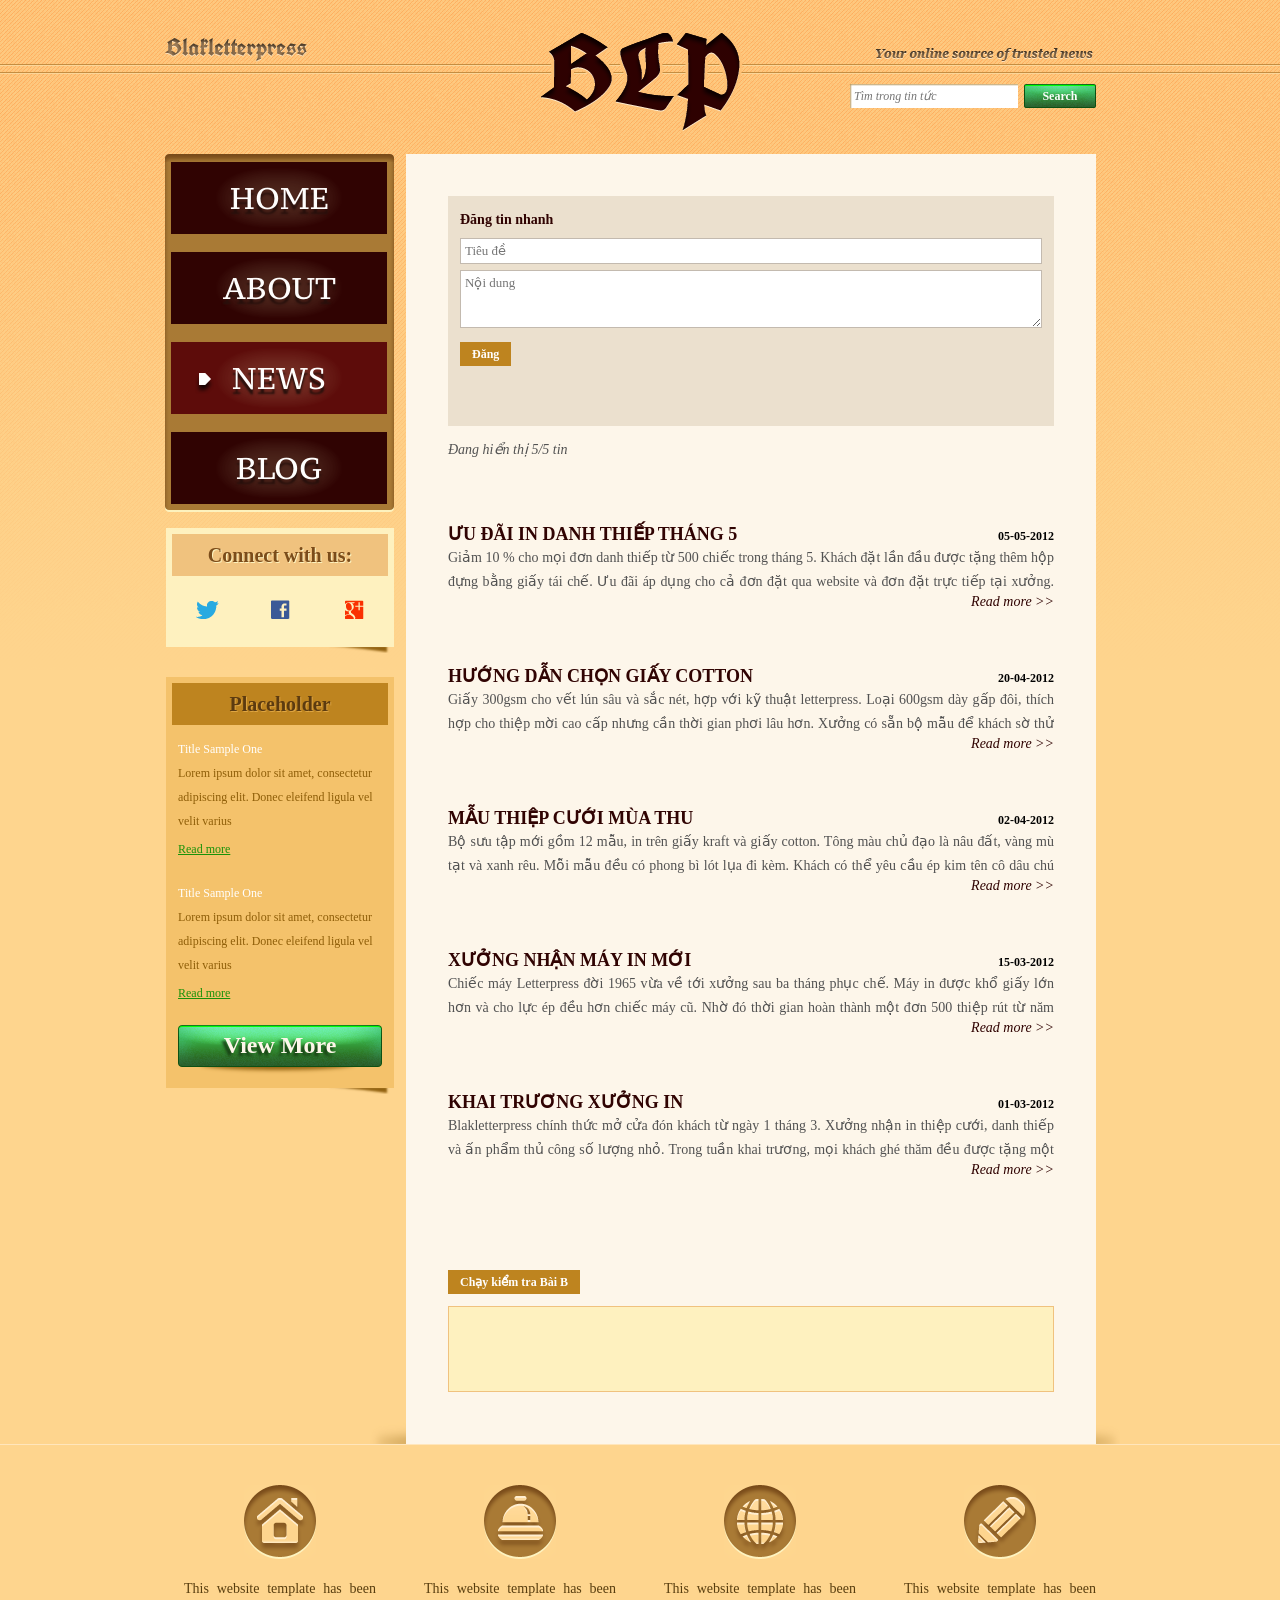
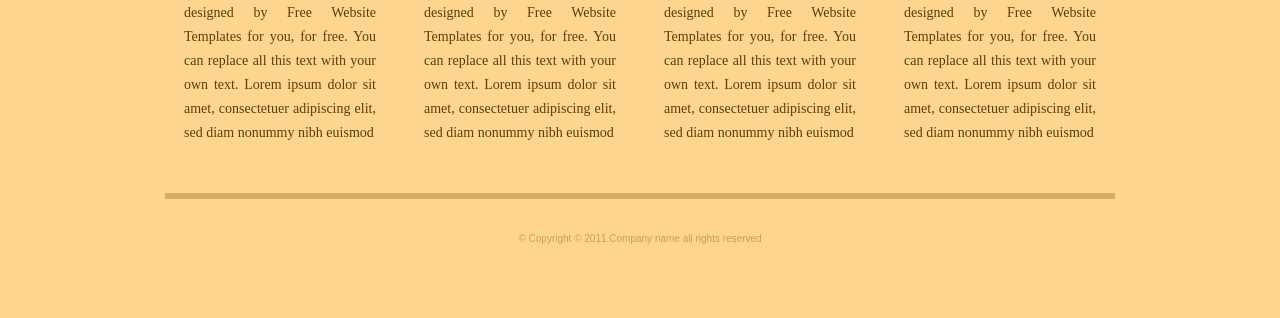
<file: bai-4_3/news.html>
<!DOCTYPE html>
<!-- Website template by freewebsitetemplates.com -->
<html>
<head>
	<meta charset="UTF-8">
	<title>Bài B – Lọc tin và đăng tin nhanh | Blakletterpress</title>
	<link rel="stylesheet" href="css/style.css" type="text/css">
	<link rel="stylesheet" href="css/bai-js.css" type="text/css">
</head>
<body>
	<div id="page">
		<div id="header">
			<div id="motto">
				<a href="index.html" class="sitename"><img src="images/blakletterpress.png" height="24" width="142" alt="SiteName"></a>
				<p>
					<img src="images/header-text.png" height="14" width="218" alt="Text">
				</p>
			</div>
			<div id="logo">
				<a href="index.html"><img src="images/logo.png" alt="LOGO"></a>
			</div>
			<div id="searchbar">
				<form action="#" method="post">
					<input type="text" id="o-tim-kiem" value="" placeholder="Tìm trong tin tức" class="txtfield">
					<input type="submit" value="Search" class="btn">
				</form>
			</div>
		</div>
		<div id="contents">
			<div id="main">
				<div class="body">
					<div id="them-tin">
						<h4>Đăng tin nhanh</h4>
						<input type="text" id="tin-tieu-de" placeholder="Tiêu đề">
						<textarea id="tin-noi-dung" rows="3" placeholder="Nội dung"></textarea>
						<button type="button" id="nut-dang">Đăng</button>
						<p id="bao-loi"></p>
					</div>
					<p id="bo-dem"></p>
					<ul id="list">
						<li>
							<span class="time">05-05-2012</span>
							<h3>ƯU ĐÃI IN DANH THIẾP THÁNG 5</h3>
							<p>
								Giảm 10 % cho mọi đơn danh thiếp từ 500 chiếc trong tháng 5. Khách đặt lần đầu được tặng thêm hộp đựng bằng giấy tái chế. Ưu đãi áp dụng cho cả đơn đặt qua website và đơn đặt trực tiếp tại xưởng. Mỗi khách hàng được dùng ưu đãi một lần.
							</p>
							<button type="button" class="more">Read more &gt;&gt;</button>
						</li>
						<li>
							<span class="time">20-04-2012</span>
							<h3>HƯỚNG DẪN CHỌN GIẤY COTTON</h3>
							<p>
								Giấy 300gsm cho vết lún sâu và sắc nét, hợp với kỹ thuật letterpress. Loại 600gsm dày gấp đôi, thích hợp cho thiệp mời cao cấp nhưng cần thời gian phơi lâu hơn. Xưởng có sẵn bộ mẫu để khách sờ thử trước khi quyết định. Hãy ghé xưởng vào giờ hành chính để được tư vấn.
							</p>
							<button type="button" class="more">Read more &gt;&gt;</button>
						</li>
						<li>
							<span class="time">02-04-2012</span>
							<h3>MẪU THIỆP CƯỚI MÙA THU</h3>
							<p>
								Bộ sưu tập mới gồm 12 mẫu, in trên giấy kraft và giấy cotton. Tông màu chủ đạo là nâu đất, vàng mù tạt và xanh rêu. Mỗi mẫu đều có phong bì lót lụa đi kèm. Khách có thể yêu cầu ép kim tên cô dâu chú rể.
							</p>
							<button type="button" class="more">Read more &gt;&gt;</button>
						</li>
						<li>
							<span class="time">15-03-2012</span>
							<h3>XƯỞNG NHẬN MÁY IN MỚI</h3>
							<p>
								Chiếc máy Letterpress đời 1965 vừa về tới xưởng sau ba tháng phục chế. Máy in được khổ giấy lớn hơn và cho lực ép đều hơn chiếc máy cũ. Nhờ đó thời gian hoàn thành một đơn 500 thiệp rút từ năm ngày xuống ba ngày. Xưởng mở cửa đón khách tham quan máy vào sáng thứ bảy hằng tuần.
							</p>
							<button type="button" class="more">Read more &gt;&gt;</button>
						</li>
						<li>
							<span class="time">01-03-2012</span>
							<h3>KHAI TRƯƠNG XƯỞNG IN</h3>
							<p>
								Blakletterpress chính thức mở cửa đón khách từ ngày 1 tháng 3. Xưởng nhận in thiệp cưới, danh thiếp và ấn phẩm thủ công số lượng nhỏ. Trong tuần khai trương, mọi khách ghé thăm đều được tặng một tấm bưu thiếp in tay. Rất mong được đón tiếp quý khách.
							</p>
							<button type="button" class="more">Read more &gt;&gt;</button>
						</li>
					</ul>
					<p id="khong-thay" class="an"></p>
					<div id="kiem-tra">
						<button type="button" id="nut-kiem-tra">Chạy kiểm tra Bài B</button>
						<pre id="ket-qua"></pre>
					</div>
				</div>
			</div>
			<div id="sidebar">
				<div id="navigation">
					<div>
						<ul>
							<li>
								<a href="index.html">Home</a>
							</li>
							<li>
								<a href="about.html">About</a>
							</li>
							<li class="selected">
								<a href="news.html">News</a>
							</li>
							<li>
								<a href="blog.html">Blog</a>
							</li>
						</ul>
					</div>
				</div>
				<div class="section">
					<div id="connect">
						<h2>Connect with us:</h2>
						<a href="http://freewebsitetemplates.com/go/twitter/" target="_blank" class="twitter"></a> <a href="http://freewebsitetemplates.com/go/facebook/" target="_blank" class="facebook"></a> <a href="http://freewebsitetemplates.com/go/googleplus/" target="_blank" class="googleplus"></a>
					</div>
				</div>
				<div class="section">
					<div id="posts">
						<h2>Placeholder</h2>
						<ul>
							<li>
								<h5>Title Sample One</h5>
								<p>
									Lorem ipsum dolor sit amet, consectetur adipiscing elit. Donec eleifend ligula vel velit varius
								</p>
								<a href="news.html" class="more">Read more</a>
							</li>
							<li>
								<h5>Title Sample One</h5>
								<p>
									Lorem ipsum dolor sit amet, consectetur adipiscing elit. Donec eleifend ligula vel velit varius
								</p>
								<a href="news.html" class="more">Read more</a>
							</li>
						</ul>
						<a href="news.html" class="btn2">View More</a>
					</div>
				</div>
			</div>
		</div>
		<div id="footer">
			<div>
				<ul id="featured">
					<li>
						<a href="index.html" class="home"></a>
						<p>
							This website template has been designed by Free Website Templates for you, for free. You can replace all this text with your own text. Lorem ipsum dolor sit amet, consectetuer adipiscing elit, sed diam nonummy nibh euismod
						</p>
					</li>
					<li>
						<a href="index.html" class="bell"></a>
						<p>
							This website template has been designed by Free Website Templates for you, for free. You can replace all this text with your own text. Lorem ipsum dolor sit amet, consectetuer adipiscing elit, sed diam nonummy nibh euismod
						</p>
					</li>
					<li>
						<a href="index.html" class="globe"></a>
						<p>
							This website template has been designed by Free Website Templates for you, for free. You can replace all this text with your own text. Lorem ipsum dolor sit amet, consectetuer adipiscing elit, sed diam nonummy nibh euismod
						</p>
					</li>
					<li>
						<a href="index.html" class="pencil"></a>
						<p>
							This website template has been designed by Free Website Templates for you, for free. You can replace all this text with your own text. Lorem ipsum dolor sit amet, consectetuer adipiscing elit, sed diam nonummy nibh euismod
						</p>
					</li>
				</ul>
				<p id="footnote">
					© Copyright © 2011.Company name all rights reserved
				</p>
			</div>
		</div>
	</div>
	<script src="js/ho-tro.js"></script>
	<script src="js/bai-b-tin-nhanh.js"></script>
	<script src="js/kiem-tra.js"></script>
</body>
</html>
</file>
<file: bai-3_1/style.css>
/* Bài 3_1 — CSS đã sửa. Xem giai-thich.md để biết nguyên nhân từng lỗi. */
* {
	margin: 0;
	padding: 0;
	box-sizing: border-box;
}

body {
	font-family: "Segoe UI", Arial, sans-serif;
	color: #222;
	background: #f4f1ea;
	line-height: 1.5;
}

a {
	color: inherit;
}

/* ===== Header / thanh điều hướng ===== */
.site-header {
	background: #2b2b2b;
	position: sticky;
	top: 0;
	z-index: 100;
}

.header-inner {
	max-width: 1000px;
	margin: 0 auto;
	padding: 16px 24px;
	display: flex;
	align-items: center;
	justify-content: space-between;
}

.brand {
	color: #fff;
	font-size: 24px;
	font-weight: bold;
	text-decoration: none;
}

.main-nav ul {
	list-style: none;
	display: flex;
	gap: 24px;
}

.main-nav a {
	color: #ddd;
	text-decoration: none;
}

.main-nav a:hover {
	color: #fff;
}

/* ===== Hero ===== */
.hero {
	position: relative;
	height: 360px;
	overflow: hidden;
}

.hero-bg {
	display: block;
	object-fit: cover;
	width: 100%;
	height: 100%;
}

.hero-overlay {
	position: absolute;
	top: 50%;
	left: 50%;
	transform: translate(-50%, -50%);
	width: 80%;
	max-width: 560px;
	text-align: center;
	color: #fff;
	text-shadow: 0 2px 6px rgba(0, 0, 0, 0.6);
	z-index: 5;
}

.hero-overlay h1 {
	font-size: 34px;
	margin-bottom: 12px;
}

.hero-overlay p {
	font-size: 18px;
	margin-bottom: 20px;
}

.hero-btn {
	display: inline-block;
	padding: 12px 28px;
	background: #c0392b;
	color: #fff;
	text-decoration: none;
	border-radius: 4px;
}

/* ===== Khu sản phẩm ===== */
.products {
	max-width: 1000px;
	margin: 48px auto;
	padding: 0 24px;
}

.products h2 {
	margin-bottom: 24px;
	font-size: 28px;
}

.card-list {
	display: flex;
	flex-wrap: wrap;
	gap: 24px;
}

.card {
	flex: 0 0 calc((100% - 48px) / 3);
	min-height: 300px;
	position: relative;
	min-width: 0;
	background: #fff;
	border: 1px solid #e0d8c8;
	border-radius: 8px;
	padding: 16px;
	box-shadow: 0 4px 12px rgba(0, 0, 0, 0.06);
}

.badge {
	position: absolute;
	top: 12px;
	right: 12px;
	background: #c0392b;
	color: #fff;
	font-size: 14px;
	font-weight: bold;
	padding: 4px 10px;
	border-radius: 20px;
}

.card img {
	display: block;
	width: 100%;
	height: 180px;
	object-fit: cover;
	border-radius: 4px;
}

.card-body h3 {
	margin: 12px 0 8px;
	font-size: 20px;
}

.card-body p {
	margin-bottom: 8px;
	font-size: 15px;
	color: #555;
}

.card-body .price {
	color: #c0392b;
	font-weight: bold;
	font-size: 18px;
}

/* ===== Nút lên đầu trang ===== */
.back-to-top {
	position: fixed;
	z-index: 200;
	bottom: 24px;
	right: 24px;
	width: 48px;
	height: 48px;
	background: #2b2b2b;
	color: #fff;
	text-align: center;
	line-height: 48px;
	font-size: 22px;
	text-decoration: none;
	border-radius: 50%;
}

/* ===== Footer ===== */
.site-footer {
	margin-top: 48px;
	padding: 32px 24px;
	background: #2b2b2b;
	color: #cfcfcf;
	text-align: center;
	font-size: 14px;
}

/* Bổ sung cho màn hình nhỏ: tránh tràn menu và chữ trong thẻ. */
@media (max-width: 640px) {
 .header-inner { flex-wrap: wrap; justify-content: center; gap: 12px; }
 .main-nav ul { flex-wrap: wrap; justify-content: center; gap: 16px; }
 .hero-overlay h1 { font-size: 28px; }
 .card { flex-basis: 100%; }
}
</file>
<file: bai-3_2/style.css>
/* Bài 3_2 — CSS đã sửa. Giữ nguyên các hiệu ứng đúng của đề. */
* {
	margin: 0;
	padding: 0;
	box-sizing: border-box;
}

body {
	font-family: "Segoe UI", Arial, sans-serif;
	color: #222;
	background: #f4f1ea;
	line-height: 1.5;
}

a {
	color: inherit;
}

.page {
	overflow-x: clip;
}

/* ===== Header / thanh điều hướng ===== */
.site-header {
	background: #2b2b2b;
	position: sticky;
	top: 0;
	z-index: 100;
}

.header-inner {
	max-width: 1000px;
	margin: 0 auto;
	padding: 16px 24px;
	display: flex;
	align-items: center;
	justify-content: space-between;
}

.brand {
	color: #fff;
	font-size: 24px;
	font-weight: bold;
	text-decoration: none;
}

.main-nav ul {
	list-style: none;
	display: flex;
	gap: 24px;
}

.main-nav a {
	color: #ddd;
	text-decoration: none;
}

.main-nav a:hover {
	color: #fff;
}

/* ===== Hero ===== */
.hero {
	position: relative;
	height: 360px;
	overflow: hidden;
}

.hero-bg {
	width: 100%;
	height: 100%;
	object-fit: cover;
	transform: scale(1.08);
}

.hero-overlay {
	position: absolute;
	top: 50%;
	left: 50%;
	transform: translate(-50%, -50%);
	width: 80%;
	max-width: 560px;
	text-align: center;
	color: #fff;
	text-shadow: 0 2px 6px rgba(0, 0, 0, 0.6);
}

.hero-overlay h1 {
	font-size: 34px;
	margin-bottom: 12px;
}

.hero-overlay p {
	font-size: 18px;
	margin-bottom: 20px;
}

.hero-btn {
	display: inline-block;
	padding: 12px 28px;
	background: #c0392b;
	color: #fff;
	text-decoration: none;
	border-radius: 4px;
}

/* ===== Khu sản phẩm ===== */
.products {
	max-width: 1000px;
	margin: -48px auto 48px;
	padding: 24px 24px 0;
	position: relative;
	z-index: 1;
	background: #f4f1ea;
	border-radius: 16px 16px 0 0;
}

.products h2 {
	margin-bottom: 24px;
	font-size: 28px;
}

.card-list {
	display: flex;
	flex-wrap: wrap;
	gap: 24px;
}

.card {
	flex: 0 0 calc((100% - 48px) / 3);
	min-height: 320px;
	position: relative;
	box-sizing: border-box;
	min-width: 0;
	background: #fff;
	border: 1px solid #e0d8c8;
	border-radius: 8px;
	padding: 16px;
	box-shadow: 0 4px 12px rgba(0, 0, 0, 0.06);
}

.badge {
	position: absolute;
	z-index: 3;
	top: 12px;
	right: 12px;
	background: #c0392b;
	color: #fff;
	font-size: 14px;
	font-weight: bold;
	padding: 4px 10px;
	border-radius: 20px;
}

.card img {
	display: block;
	width: 100%;
	height: 180px;
	object-fit: cover;
	border-radius: 4px;
	position: relative;
	z-index: 2;
}

.card-body h3 {
	margin: 12px 0 8px;
	font-size: 20px;
}

.card-body p {
	margin-bottom: 8px;
	font-size: 15px;
	color: #555;
}

.card-body .price {
	color: #c0392b;
	font-weight: bold;
	font-size: 18px;
}

/* ===== Nút lên đầu trang ===== */
.back-to-top {
	position: fixed;
	bottom: 24px;
	right: 24px;
	width: 48px;
	height: 48px;
	background: #2b2b2b;
	color: #fff;
	text-align: center;
	line-height: 48px;
	font-size: 22px;
	text-decoration: none;
	border-radius: 50%;
	z-index: 200;
}

/* ===== Footer ===== */
.site-footer {
	padding: 32px 24px;
	background: #2b2b2b;
	color: #cfcfcf;
	text-align: center;
	font-size: 14px;
}

/* Bổ sung cho màn hình nhỏ: tránh tràn menu và chữ trong thẻ. */
@media (max-width: 640px) {
 .header-inner { flex-wrap: wrap; justify-content: center; gap: 12px; }
 .main-nav ul { flex-wrap: wrap; justify-content: center; gap: 16px; }
 .hero-overlay h1 { font-size: 28px; }
 .card { flex-basis: 100%; }
}
</file>
<file: bai-4_2/css/style.css>
/* Website template by freewebsitetemplates.com */
@font-face {
	font-family: 'PTSerif-Caption';
	src: url('../fonts/PT_Serif-Caption-Web-Regular.eot');
	src: local('☺'), url('../fonts/PT_Serif-Caption-Web-Regular.woff') format('woff'), url('../fonts/PT_Serif-Caption-Web-Regular.ttf') format('truetype'), url('../fonts/PT_Serif-Caption-Web-Regular.svg') format('svg');
	font-weight: normal;
	font-style: normal;
}
@font-face {
	font-family: 'UnifrakturCook-Bold';
	src: url('../fonts/UnifrakturCook-Bold.eot');
	src: local('☺'), url('../fonts/UnifrakturCook-Bold.woff') format('woff'), url('../fonts/UnifrakturCook-Bold.ttf') format('truetype'), url('../fonts/UnifrakturCook-Bold.svg') format('svg');
	font-weight: normal;
	font-style: normal;
}
body {
	background: #fed58e url(../images/bg-body.png) repeat-x left top;
	font-family: Georgia, "Times New Roman", Times, serif;
	margin: 0;
}
#background {
}
#page {
	width: 960px;
	margin: 0 auto;
}
img {
	border: 0;
}
/*------------------------------ SPRITES ------------------------------*/
.btn, .btn2, #searchbar form input.txtfield, #navigation li, #navigation li a:hover, #navigation li.selected a {
	background: url(../images/interface.png) no-repeat;
}
#navigation, #navigation > div, #navigation ul {
	background-image: url(../images/bg-navigation.png);
	background-repeat: no-repeat;
}
#connect > a, #featured li > a {
	background: url(../images/icons.png) no-repeat;
}
.btn {
	background-position: -178px 0;
	color: #fcfefc;
	cursor: pointer;
	font-family: Georgia, "Times New Roman", Times, serif;
	font-size: 12px;
	font-weight: bold;
	height: 24px;
	line-height: 24px;
	width: 72px;
	padding: 0 0 4px;
	text-align: center;
}
.btn:hover {
	background-position: -260px 0;
}
.btn2 {
	background-position: 0 -32px;
	display: block;
	color: #fdf6ea;
	font-family: Georgia, "Times New Roman", Times, serif;
	font-size: 24px;
	font-weight: bold;
	height: 51px;
	line-height: 40px;
	width: 204px;
	text-align: center;
	text-decoration: none;
	text-shadow: -3px 3px 3px #173c13;
}
.btn2:hover {
	background-position: -216px -31px;
}
/*------------------------------ HEADER ------------------------------*/
#header {
	height: 106px;
	padding: 24px 0;
	text-align: center;
	position: relative
}
/** motto **/
#motto {
	text-align: right;
	padding: 13px 27px 15px 0;
}
a.sitename {
	float: left;
	display: inline-block;
	font-family: "UnifrakturCook-Bold";
	font-size: 24px;
	height: 24px;
	margin-left: 5px;
}
#motto p {
	display: inline-block;
	height: 24px;
	line-height: 24px;
	margin: 8px 0 0;
}
/** Logo **/
#logo {
	display: inline-block;
	position: absolute;
	left: 360px;
	top: 24px;
}
/** Searchbar **/
#searchbar {
	padding: 0 24px 15px 0;
	text-align: right;
}
#searchbar form {
	display: inline-block;
*float: right; /** Needed for IE7 **/
}
#searchbar form input {
	float: left;
	border: 0;
	margin: 0;
}
#searchbar input.txtfield {
	background-position: 0 0;
	color: #c3baaf;
	font-family: Georgia, "Times New Roman", Times, serif;
	font-size: 12px;
	font-style: italic;
	height: 24px;
	line-height: 24px;
	width: 160px;
	margin: 0 6px 0 0;
	padding: 0 4px;
}
/*------------------------------ CONTENTS ------------------------------*/
#contents {
	background: url(../images/content-shadow.png) no-repeat right bottom;
*display: inline-block; /** Needed for IE7 **/
}
#contents:after {
	clear:both;
	content:"";
	display:block;
	height:0;
	line-height:0;
	visibility:hidden;
}
#contents h1 {
	color: #7e501c;
	font-size: 31px;
	font-weight: normal;
	margin: 0 0 30px;
	text-align: justify;
	text-shadow: 0 3px #fdf2be;
}
#contents h1 a {
	color: #7e501c;
}
#contents h1 em {
	font-weight: bold;
	text-transform: uppercase;
}
#contents h2 {
	font-size: 20px;
	line-height: 42px;
	margin: 0 0 24px;
	text-align: center;
}
#contents h3 {
	color: #300302;
	font-size: 18px;
	line-height: 24px;
	margin: 0 0 0;
	text-transform: uppercase;
}
#contents h4 {
	color: #300302;
	font-size: 14px;
	line-height: 24px;
	margin: 0;
}
#contents p {
	color: #525252;
	font-size: 14px;
	line-height: 24px;
	margin: 0;
	padding: 0 0 30px;
	text-align: justify;
}
#contents p a {
	color: #525252;
}
#contents p a:hover {
	color: #e19320;
}
/** MAIN **/
#main {
	float: right;
	background-color: #fdf6ea;
	min-height: 982px;
	width: 666px;
	margin: 0 24px 0 12px;
	padding: 12px 12px 22px;
}
#main div.body {
	padding: 0 30px;
}
/** list **/
#list {
	list-style: none;
	margin: 30px 0;
	padding: 0;
}
#list li {
	display: inline-block;
	width: 100%;
	margin: 0 0 54px;
}
#list span.time {
	float: right;
	font-size: 12px;
	font-weight: bold;
	margin: 7px 0 0;
}
#list li p {
	padding-bottom: 0;
}
#list li a.more {
	float: right;
	color: #300302;
	font-size: 14px;
	font-style: italic;
}
#list li a.more:hover {
	color: #097a07;
}
/** pagination **/
#pagination {
	font-family: Arial, Helvetica, sans-serif;
	font-size: 12px;
	text-align: center;
}
#pagination a {
	color: #a2a2a1;
	margin: 0 3px;
	padding: 0 2px;
	text-decoration: none;
}
#pagination a:hover {
	color: #be841f;
}
/** gallery **/
#gallery {
	margin: 0 0 36px;
}
#gallery > div {
	margin: 0 0 14px;
}
#gallery ul {
	background-color: #ebe0ce;
	display: inline-block;
	list-style: none;
	width: 606px;
	margin: 0;
	padding: 6px 30px;
}
#gallery ul li {
	float: left;
	cursor: pointer;
	height: 48px;
	width: 78px;
	margin: 0 11px;
}
#gallery ul li:hover {
	filter:alpha(opacity=80);
	opacity: 0.8;
}
/** SIDEBAR **/
#sidebar {
	float: left;
	height: auto;
	width: 229px;
	margin-left: 5px;
}
#sidebar div.section {
	background: url(../images/box-shadow-bottom.png) no-repeat left bottom;
	margin: 0 0 24px;
	padding: 0 0 6px;
}
/** Navigation **/
#navigation {
	background-position: -468px bottom;
	margin: 0 0 16px;
	padding: 0 0 8px;
}
#navigation > div {
	background-position: 0 top;
	padding: 8px 0 0;
}
#navigation ul {
	background-position: -234px top;
	background-repeat: repeat-y;
	list-style: none;
	margin: 0;
	padding: 0 6px;
}
#navigation li {
	background-position: 0 -90px;
	height: 72px;
	width: 216px;
	margin-top: 18px;
}
#navigation li:hover, #navigation li.selected {
	background-position: -226px -90px;
}
#navigation li:first-child {
	margin-top: 0;
}
#navigation li a {
	color: #fffefd;
	display: block;
	font: 30px/72px "PTSerif-Caption";
	text-align: center;
	text-decoration: none;
	text-transform: uppercase;
	text-shadow: 0 5px 2px #27100c;
}
#navigation li a:hover, #navigation li.selected a {
	background-position: 24px -162px;
}
/** connect **/
#connect {
	background-color: #fef1bf;
	margin-left: 1px;
	padding: 6px;
}
#connect h2 {
	background-color: #f0c27e;
	color: #7b4c1a;
	text-shadow: 1px 1px #fdf2be;
}
#connect > a {
	display: inline-block;
	height: 19px;
	width: 23px;
	margin: 0 24px 18px;
}
#connect a.twitter {
	background-position: 0 0;
}
#connect a.facebook {
	background-position: -72px 0;
	width: 19px;
}
#connect a.googleplus {
	background-position: -141px 0;
	width: 22px;
}
/** Post **/
#posts {
	background-color: #f4c26b;
	margin-left: 1px;
	padding: 6px;
}
#posts h2 {
	background-color: #be841f;
	color: #5c3b10;
	margin-bottom: 12px;
	text-shadow: 1px 1px #dfa643;
}
#posts ul {
	list-style: none;
	margin: 0;
	padding: 0 6px;
	overflow: hidden;
}
#posts li {
	margin: 0 0 24px;
}
#posts h5 {
	color: #fff;
	font-size: 12px;
	font-weight: normal;
	line-height: 24px;
	margin: 0;
}
#posts p {
	color: #8f5e08;
	font-size: 12px;
	padding-bottom: 6px;
	text-align: left;
}
#posts a.more {
	color: #199209;
	font-size: 12px;
}
#posts a.more:hover {
	color: #bb8528;
}
#posts a.btn2 {
	margin: 0 auto 6px;
}
/** hover states **/
#contents h1 a:hover, #posts p a:hover {
	text-decoration: none;
}
/*------------------------------ FOOTER ------------------------------*/
#footer {
	border-top: 1px solid #ffe6bc;
	width: 100%;
	padding: 40px 0;
	position: absolute;
	left: 0;
}
#footer > div {
	width: 960px;
	margin: 0 auto;
}
/** featured **/
#featured {
	display: inline-block;
	list-style: none;
	margin: 0 0 30px;
	padding: 0;
}
#featured li {
	float: left;
	width: 192px;
	margin: 0 24px;
}
#featured li > a {
	display: block;
	height: 74px;
	width: 72px;
	margin: 0 auto 18px;
}
#featured li a.home {
	background-position: -91px -27px;
}
#featured li a.bell {
	background-position: -91px -112px;
}
#featured li a.globe {
	background-position: -91px -196px;
}
#featured li a.pencil {
	background-position: -91px -280px;
}
#featured li a.home:hover {
	background-position: 0 -27px;
}
#featured li a.bell:hover {
	background-position: 0 -112px;
}
#featured li a.globe:hover {
	background-position: 0 -196px;
}
#featured li a.pencil:hover {
	background-position: 0 -280px;
}
#featured li p {
	color: #593e0f;
	font: 14px/24px "Times New Roman", Times, serif;
	text-align: justify;
}
#featured li p a {
	color: #593e0f;
}
#featured li p a:hover {
	color: #bb8528;
}
#footnote {
	color: #c89f59;
	font-family: "Trebuchet MS", Arial, Helvetica, sans-serif;
	font-size: 10px;
	width: 950px;
	border-top: 6px solid #d6ae6a;
	margin: 0 auto;
	padding: 34px 0;
	text-align: center;
}
</file>
<file: bai-4_2/css/bai-js.css>
/* Bổ sung cho bài thực hành JavaScript — không sửa css/style.css gốc */
#ket-qua {
	background-color: #fef1bf;
	border: 1px solid #f0c27e;
	color: #300302;
	font: 13px/20px Consolas, "Courier New", monospace;
	min-height: 120px;
	margin: 12px 0 30px;
	padding: 12px;
	white-space: pre-wrap;
}
#contents code {
	background-color: #ebe0ce;
	font-family: Consolas, "Courier New", monospace;
	padding: 0 3px;
}
</file>
<file: bai-4_3/css/style.css>
/* Website template by freewebsitetemplates.com */
@font-face {
	font-family: 'PTSerif-Caption';
	src: url('../fonts/PT_Serif-Caption-Web-Regular.eot');
	src: local('☺'), url('../fonts/PT_Serif-Caption-Web-Regular.woff') format('woff'), url('../fonts/PT_Serif-Caption-Web-Regular.ttf') format('truetype'), url('../fonts/PT_Serif-Caption-Web-Regular.svg') format('svg');
	font-weight: normal;
	font-style: normal;
}
@font-face {
	font-family: 'UnifrakturCook-Bold';
	src: url('../fonts/UnifrakturCook-Bold.eot');
	src: local('☺'), url('../fonts/UnifrakturCook-Bold.woff') format('woff'), url('../fonts/UnifrakturCook-Bold.ttf') format('truetype'), url('../fonts/UnifrakturCook-Bold.svg') format('svg');
	font-weight: normal;
	font-style: normal;
}
body {
	background: #fed58e url(../images/bg-body.png) repeat-x left top;
	font-family: Georgia, "Times New Roman", Times, serif;
	margin: 0;
}
#background {
}
#page {
	width: 960px;
	margin: 0 auto;
}
img {
	border: 0;
}
/*------------------------------ SPRITES ------------------------------*/
.btn, .btn2, #searchbar form input.txtfield, #navigation li, #navigation li a:hover, #navigation li.selected a {
	background: url(../images/interface.png) no-repeat;
}
#navigation, #navigation > div, #navigation ul {
	background-image: url(../images/bg-navigation.png);
	background-repeat: no-repeat;
}
#connect > a, #featured li > a {
	background: url(../images/icons.png) no-repeat;
}
.btn {
	background-position: -178px 0;
	color: #fcfefc;
	cursor: pointer;
	font-family: Georgia, "Times New Roman", Times, serif;
	font-size: 12px;
	font-weight: bold;
	height: 24px;
	line-height: 24px;
	width: 72px;
	padding: 0 0 4px;
	text-align: center;
}
.btn:hover {
	background-position: -260px 0;
}
.btn2 {
	background-position: 0 -32px;
	display: block;
	color: #fdf6ea;
	font-family: Georgia, "Times New Roman", Times, serif;
	font-size: 24px;
	font-weight: bold;
	height: 51px;
	line-height: 40px;
	width: 204px;
	text-align: center;
	text-decoration: none;
	text-shadow: -3px 3px 3px #173c13;
}
.btn2:hover {
	background-position: -216px -31px;
}
/*------------------------------ HEADER ------------------------------*/
#header {
	height: 106px;
	padding: 24px 0;
	text-align: center;
	position: relative
}
/** motto **/
#motto {
	text-align: right;
	padding: 13px 27px 15px 0;
}
a.sitename {
	float: left;
	display: inline-block;
	font-family: "UnifrakturCook-Bold";
	font-size: 24px;
	height: 24px;
	margin-left: 5px;
}
#motto p {
	display: inline-block;
	height: 24px;
	line-height: 24px;
	margin: 8px 0 0;
}
/** Logo **/
#logo {
	display: inline-block;
	position: absolute;
	left: 360px;
	top: 24px;
}
/** Searchbar **/
#searchbar {
	padding: 0 24px 15px 0;
	text-align: right;
}
#searchbar form {
	display: inline-block;
*float: right; /** Needed for IE7 **/
}
#searchbar form input {
	float: left;
	border: 0;
	margin: 0;
}
#searchbar input.txtfield {
	background-position: 0 0;
	color: #c3baaf;
	font-family: Georgia, "Times New Roman", Times, serif;
	font-size: 12px;
	font-style: italic;
	height: 24px;
	line-height: 24px;
	width: 160px;
	margin: 0 6px 0 0;
	padding: 0 4px;
}
/*------------------------------ CONTENTS ------------------------------*/
#contents {
	background: url(../images/content-shadow.png) no-repeat right bottom;
*display: inline-block; /** Needed for IE7 **/
}
#contents:after {
	clear:both;
	content:"";
	display:block;
	height:0;
	line-height:0;
	visibility:hidden;
}
#contents h1 {
	color: #7e501c;
	font-size: 31px;
	font-weight: normal;
	margin: 0 0 30px;
	text-align: justify;
	text-shadow: 0 3px #fdf2be;
}
#contents h1 a {
	color: #7e501c;
}
#contents h1 em {
	font-weight: bold;
	text-transform: uppercase;
}
#contents h2 {
	font-size: 20px;
	line-height: 42px;
	margin: 0 0 24px;
	text-align: center;
}
#contents h3 {
	color: #300302;
	font-size: 18px;
	line-height: 24px;
	margin: 0 0 0;
	text-transform: uppercase;
}
#contents h4 {
	color: #300302;
	font-size: 14px;
	line-height: 24px;
	margin: 0;
}
#contents p {
	color: #525252;
	font-size: 14px;
	line-height: 24px;
	margin: 0;
	padding: 0 0 30px;
	text-align: justify;
}
#contents p a {
	color: #525252;
}
#contents p a:hover {
	color: #e19320;
}
/** MAIN **/
#main {
	float: right;
	background-color: #fdf6ea;
	min-height: 982px;
	width: 666px;
	margin: 0 24px 0 12px;
	padding: 12px 12px 22px;
}
#main div.body {
	padding: 0 30px;
}
/** list **/
#list {
	list-style: none;
	margin: 30px 0;
	padding: 0;
}
#list li {
	display: inline-block;
	width: 100%;
	margin: 0 0 54px;
}
#list span.time {
	float: right;
	font-size: 12px;
	font-weight: bold;
	margin: 7px 0 0;
}
#list li p {
	padding-bottom: 0;
}
#list li a.more {
	float: right;
	color: #300302;
	font-size: 14px;
	font-style: italic;
}
#list li a.more:hover {
	color: #097a07;
}
/** pagination **/
#pagination {
	font-family: Arial, Helvetica, sans-serif;
	font-size: 12px;
	text-align: center;
}
#pagination a {
	color: #a2a2a1;
	margin: 0 3px;
	padding: 0 2px;
	text-decoration: none;
}
#pagination a:hover {
	color: #be841f;
}
/** gallery **/
#gallery {
	margin: 0 0 36px;
}
#gallery > div {
	margin: 0 0 14px;
}
#gallery ul {
	background-color: #ebe0ce;
	display: inline-block;
	list-style: none;
	width: 606px;
	margin: 0;
	padding: 6px 30px;
}
#gallery ul li {
	float: left;
	cursor: pointer;
	height: 48px;
	width: 78px;
	margin: 0 11px;
}
#gallery ul li:hover {
	filter:alpha(opacity=80);
	opacity: 0.8;
}
/** SIDEBAR **/
#sidebar {
	float: left;
	height: auto;
	width: 229px;
	margin-left: 5px;
}
#sidebar div.section {
	background: url(../images/box-shadow-bottom.png) no-repeat left bottom;
	margin: 0 0 24px;
	padding: 0 0 6px;
}
/** Navigation **/
#navigation {
	background-position: -468px bottom;
	margin: 0 0 16px;
	padding: 0 0 8px;
}
#navigation > div {
	background-position: 0 top;
	padding: 8px 0 0;
}
#navigation ul {
	background-position: -234px top;
	background-repeat: repeat-y;
	list-style: none;
	margin: 0;
	padding: 0 6px;
}
#navigation li {
	background-position: 0 -90px;
	height: 72px;
	width: 216px;
	margin-top: 18px;
}
#navigation li:hover, #navigation li.selected {
	background-position: -226px -90px;
}
#navigation li:first-child {
	margin-top: 0;
}
#navigation li a {
	color: #fffefd;
	display: block;
	font: 30px/72px "PTSerif-Caption";
	text-align: center;
	text-decoration: none;
	text-transform: uppercase;
	text-shadow: 0 5px 2px #27100c;
}
#navigation li a:hover, #navigation li.selected a {
	background-position: 24px -162px;
}
/** connect **/
#connect {
	background-color: #fef1bf;
	margin-left: 1px;
	padding: 6px;
}
#connect h2 {
	background-color: #f0c27e;
	color: #7b4c1a;
	text-shadow: 1px 1px #fdf2be;
}
#connect > a {
	display: inline-block;
	height: 19px;
	width: 23px;
	margin: 0 24px 18px;
}
#connect a.twitter {
	background-position: 0 0;
}
#connect a.facebook {
	background-position: -72px 0;
	width: 19px;
}
#connect a.googleplus {
	background-position: -141px 0;
	width: 22px;
}
/** Post **/
#posts {
	background-color: #f4c26b;
	margin-left: 1px;
	padding: 6px;
}
#posts h2 {
	background-color: #be841f;
	color: #5c3b10;
	margin-bottom: 12px;
	text-shadow: 1px 1px #dfa643;
}
#posts ul {
	list-style: none;
	margin: 0;
	padding: 0 6px;
	overflow: hidden;
}
#posts li {
	margin: 0 0 24px;
}
#posts h5 {
	color: #fff;
	font-size: 12px;
	font-weight: normal;
	line-height: 24px;
	margin: 0;
}
#posts p {
	color: #8f5e08;
	font-size: 12px;
	padding-bottom: 6px;
	text-align: left;
}
#posts a.more {
	color: #199209;
	font-size: 12px;
}
#posts a.more:hover {
	color: #bb8528;
}
#posts a.btn2 {
	margin: 0 auto 6px;
}
/** hover states **/
#contents h1 a:hover, #posts p a:hover {
	text-decoration: none;
}
/*------------------------------ FOOTER ------------------------------*/
#footer {
	border-top: 1px solid #ffe6bc;
	width: 100%;
	padding: 40px 0;
	position: absolute;
	left: 0;
}
#footer > div {
	width: 960px;
	margin: 0 auto;
}
/** featured **/
#featured {
	display: inline-block;
	list-style: none;
	margin: 0 0 30px;
	padding: 0;
}
#featured li {
	float: left;
	width: 192px;
	margin: 0 24px;
}
#featured li > a {
	display: block;
	height: 74px;
	width: 72px;
	margin: 0 auto 18px;
}
#featured li a.home {
	background-position: -91px -27px;
}
#featured li a.bell {
	background-position: -91px -112px;
}
#featured li a.globe {
	background-position: -91px -196px;
}
#featured li a.pencil {
	background-position: -91px -280px;
}
#featured li a.home:hover {
	background-position: 0 -27px;
}
#featured li a.bell:hover {
	background-position: 0 -112px;
}
#featured li a.globe:hover {
	background-position: 0 -196px;
}
#featured li a.pencil:hover {
	background-position: 0 -280px;
}
#featured li p {
	color: #593e0f;
	font: 14px/24px "Times New Roman", Times, serif;
	text-align: justify;
}
#featured li p a {
	color: #593e0f;
}
#featured li p a:hover {
	color: #bb8528;
}
#footnote {
	color: #c89f59;
	font-family: "Trebuchet MS", Arial, Helvetica, sans-serif;
	font-size: 10px;
	width: 950px;
	border-top: 6px solid #d6ae6a;
	margin: 0 auto;
	padding: 34px 0;
	text-align: center;
}
</file>
<file: bai-4_3/css/bai-js.css>
/* Bổ sung cho bài thực hành JavaScript — không sửa css/style.css gốc */

/* ----- Dùng chung ----- */
#ket-qua {
	background-color: #fef1bf;
	border: 1px solid #f0c27e;
	color: #300302;
	font: 13px/20px Consolas, "Courier New", monospace;
	min-height: 60px;
	margin: 12px 0 30px;
	padding: 12px;
	white-space: pre-wrap;
}
#contents code {
	background-color: #ebe0ce;
	font-family: Consolas, "Courier New", monospace;
	padding: 0 3px;
}
#nut-khoa, #nut-dang, #nut-kiem-tra {
	background-color: #be841f;
	border: 0;
	color: #fffefd;
	cursor: pointer;
	font: bold 12px/24px Georgia, "Times New Roman", Times, serif;
	margin: 8px 0 0;
	padding: 0 12px;
}

/* ----- Bài A: thư viện ảnh ----- */
#gallery ul li.dang-chon {
	outline: 3px solid #be841f;
}
#chu-thich {
	font-size: 12px;
	font-style: italic;
	padding: 6px 0 0;
	text-align: center;
}

/* ----- Bài B: lọc tin và đăng tin nhanh ----- */
.an {
	display: none !important;
}
#list li p {
	max-height: 48px;
	overflow: hidden;
}
#list li p.day-du {
	max-height: none;
}
#list li button.more {
	background: none;
	border: 0;
	color: #300302;
	cursor: pointer;
	float: right;
	font: italic 14px Georgia, "Times New Roman", Times, serif;
	padding: 0;
}
#list li button.more:hover {
	color: #097a07;
}
#them-tin {
	background-color: #ebe0ce;
	margin: 30px 0 12px;
	padding: 12px;
}
#them-tin input, #them-tin textarea {
	border: 1px solid #c3baaf;
	box-sizing: border-box;
	display: block;
	font: 13px Georgia, "Times New Roman", Times, serif;
	margin: 6px 0;
	padding: 4px;
	width: 100%;
}
#bao-loi {
	color: #b3261e;
	font-size: 12px;
	min-height: 18px;
	padding: 6px 0 0;
}
#bo-dem, #khong-thay {
	font-size: 12px;
	font-style: italic;
	padding: 0;
}
</file>
